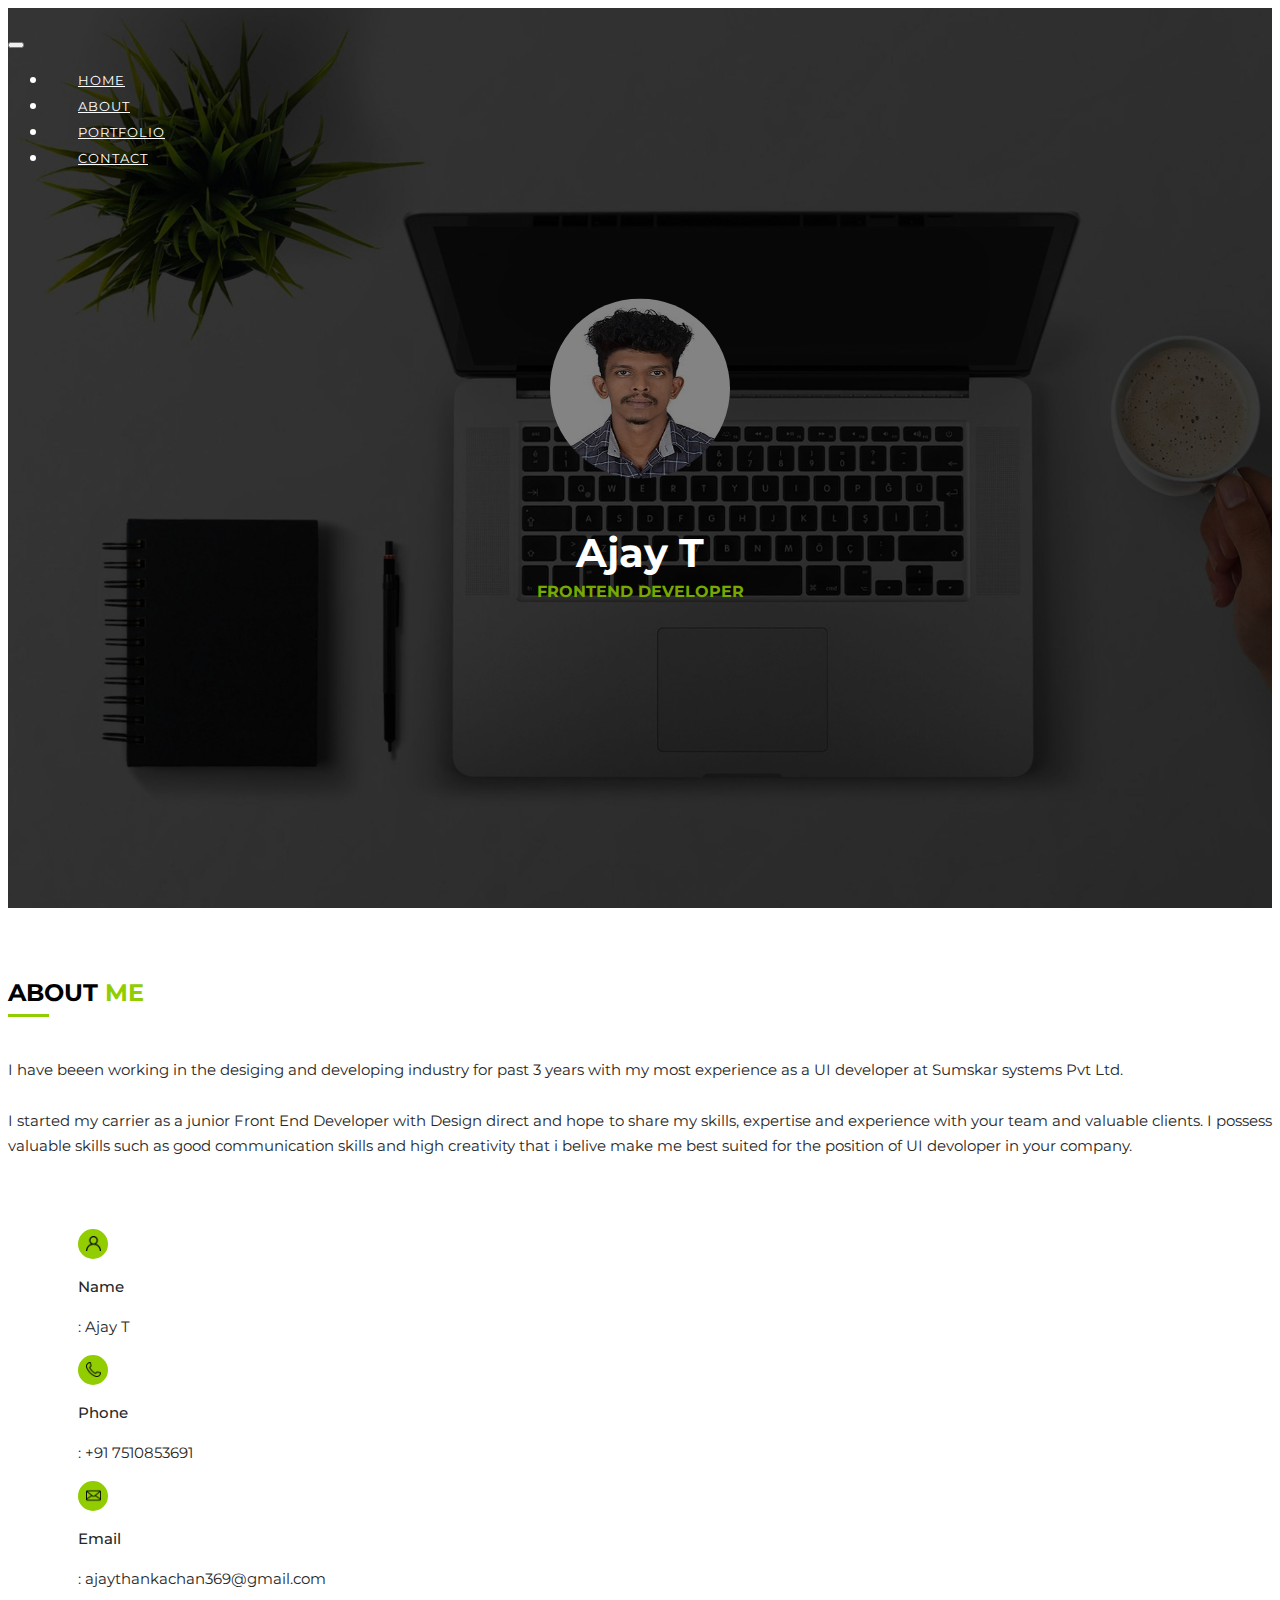
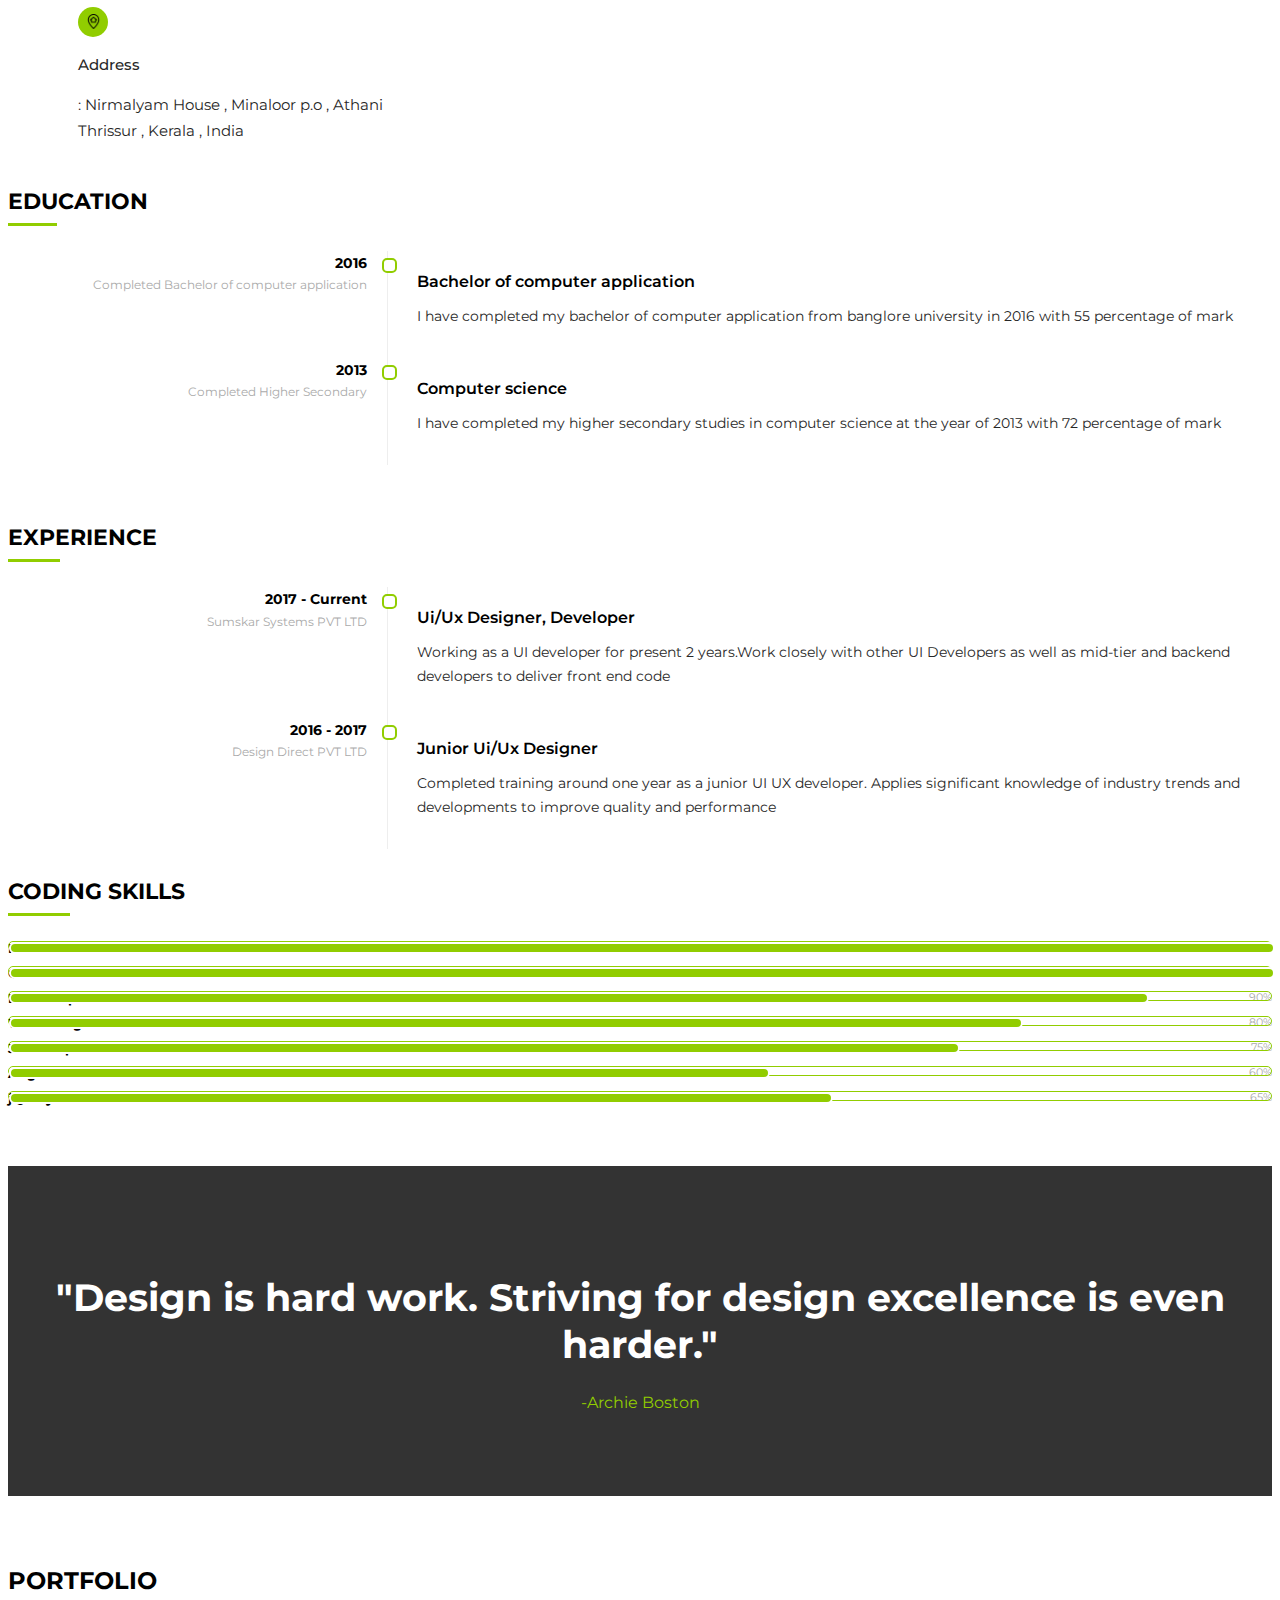
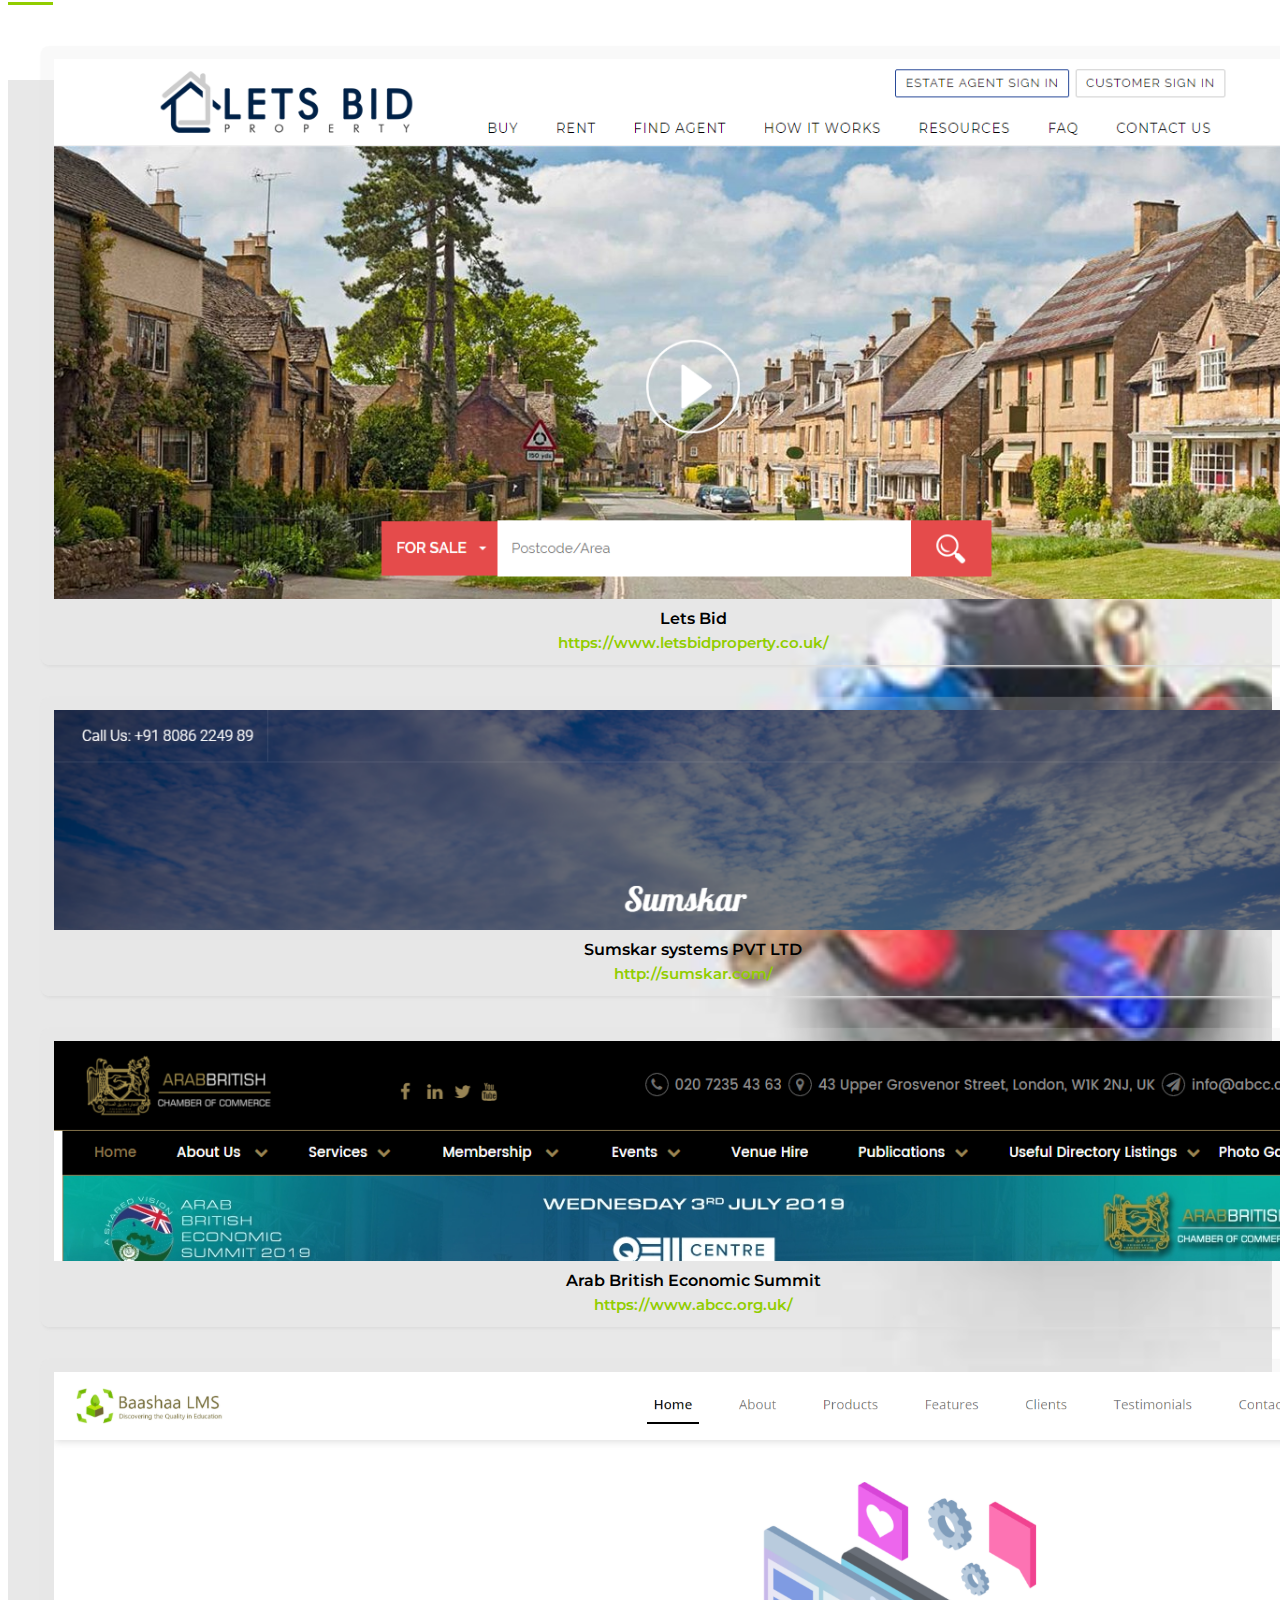
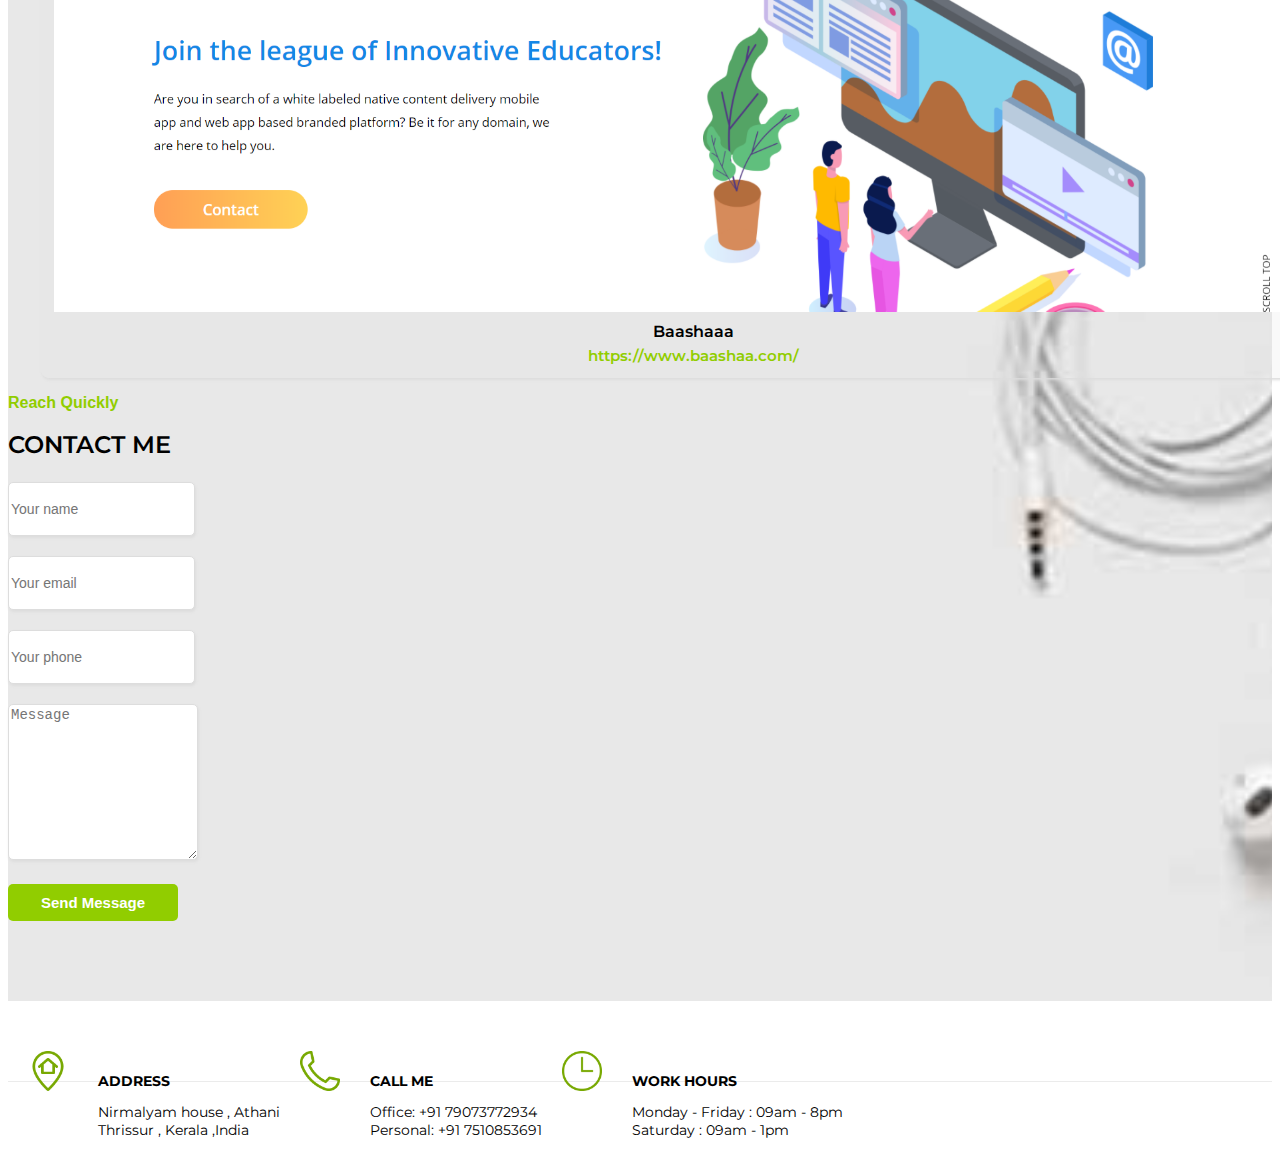
<file: index.html>
<!doctype html>
<html lang="en">

<head>
    <!-- Required meta tags -->
    <meta charset="utf-8">
    <meta name="viewport" content="width=device-width, initial-scale=1">

    <!-- Bootstrap CSS -->
    <link rel="preconnect" href="https://fonts.gstatic.com">
    <link rel="stylesheet" href="css/font-awesome.css" />
    <link rel="stylesheet" href="css/fontello.css" />
    <link
        href="https://fonts.googleapis.com/css2?family=Montserrat:ital,wght@0,100;0,200;0,300;0,400;0,500;0,600;0,700;1,800&display=swap"
        rel="stylesheet">
    <link href="https://cdn.jsdelivr.net/npm/bootstrap@5.0.0-beta3/dist/css/bootstrap.min.css" rel="stylesheet"
        integrity="sha384-eOJMYsd53ii+scO/bJGFsiCZc+5NDVN2yr8+0RDqr0Ql0h+rP48ckxlpbzKgwra6" crossorigin="anonymous">
    <link href="css/style.css" rel="stylesheet">

    <title>Resume</title>
</head>

<body>

    <div class="banner">
        <nav class="navbar navbar-expand-lg custom-nav">
            <div class="container-fluid">
                <!-- <a class="navbar-brand  " href="#">Navbar</a> -->
                <button class="navbar-toggler" type="button" data-bs-toggle="collapse"
                    data-bs-target="#navbarSupportedContent" aria-controls="navbarSupportedContent"
                    aria-expanded="false" aria-label="Toggle navigation">
                    <span class="navbar-toggler-icon"></span>
                </button>
                <div class="collapse navbar-collapse" id="navbarSupportedContent">
                    <ul class="navbar-nav ml-auto mb-2 mb-lg-0">
                        <li class="nav-item">
                            <a class="nav-link active" aria-current="page" href="#">Home</a>
                        </li>
                        <li class="nav-item">
                            <a class="nav-link" href="#about">About</a>
                        </li>
                        <li class="nav-item">
                            <a class="nav-link" href="#portfolio">Portfolio</a>
                        </li>
                        <li class="nav-item">
                            <a class="nav-link" href="#contact">Contact</a>
                        </li>
                    </ul>

                </div>
            </div>
        </nav>
        <div class="container">
            <div class="content-center">
                <div class="profile-image"><a href="#"><img src="img/my-img.jpg" alt="Image"></a></div>
                <div class="h2 title">Ajay T</div>
                <p class="category ">FRONTEND Developer</p>
            </div>
        </div>
    </div>
    <div class="about-sec" id="about">
        <div class="container">
            <div class="row">
                <div class="col-md-6 mb-4">
                    <h2>About <span> me</span> </h2>
                    <p class="text-justify">I have beeen working in the desiging and developing industry for past 3 years with my most
                        experience as a UI
                        developer
                        at Sumskar systems Pvt Ltd.
                        <br>
                        <br>
                        I started my carrier as a junior Front End Developer with Design direct and hope to share my
                        skills, expertise
                        and experience with your team and valuable clients. I possess valuable skills such as good
                        communication skills
                        and high
                        creativity that i belive make me best suited for the position of UI devoloper in your company.
                    </p>
                </div>
                <div class="col-md-6 mb-4">
                    <div class="about-right">
                        <div class="row">
                            <div class="col-md-1 col-1">
                                <div class="img-wrp">
                                    <img src="img/user.png" alt="">

                                </div>
                            </div>
                            <div class="col-md-2 col-2">

                                <p class="bld">Name</p>
                            </div>
                            <div class="col-md-9 col-8">
                                <p> : Ajay T</p>
                            </div>
                        </div>

                        <div class="row">
                            <div class="col-md-1 col-1">
                                <div class="img-wrp">
                                    <img src="img/phone.png" alt="">

                                </div>
                            </div>
                            <div class="col-md-2 col-2">
                                <p class="bld">Phone</p>
                            </div>
                            <div class="col-md-9 col-8">
                                <p>: +91 7510853691</p>
                            </div>
                        </div>
                        <div class="row">
                            <div class="col-md-1 col-1">
                                <div class="img-wrp">
                                    <img src="img/message.png" alt="">
                                </div>
                            </div>
                            <div class="col-md-2 col-2">
                                <p class="bld">Email</p>
                            </div>
                            <div class="col-md-9 col-8">
                                <p>: ajaythankachan369@gmail.com </p>
                            </div>
                        </div>
                        <div class="row">
                            <div class="col-md-1 col-1">
                                <div class="img-wrp">
                                    <img src="img/home.png" alt="">

                                </div>
                            </div>
                            <div class="col-md-2 col-2">
                                <p class="bld">Address</p>
                            </div>
                            <div class="col-md-9 col-8">
                                <p>: Nirmalyam House , Minaloor p.o , Athani <br> Thrissur , Kerala , India</p>
                            </div>
                        </div>
                    </div>
                </div>
                    <div class="col-md-9">
                        <h4 class="sub-hd">Education</h4>
                        <div class="timeline timeline-second-style bs-30 clearfix">
                            <div class="timeline-item clearfix">
                                <div class="left-part">
                                    <h5 class="item-period">2016</h5> <span class="item-company">Completed Bachelor of computer
                                        application</span>
                                </div>
                                <div class="divider"></div>
                                <div class="right-part">
                                    <h4 class="item-title">Bachelor of computer application</h4>
                                    <p>I have completed my bachelor of computer application from banglore university in 2016 with 55
                                        percentage
                                        of mark</p>
                                </div>
                            </div>
                            <div class="timeline-item clearfix">
                                <div class="left-part">
                                    <h5 class="item-period">2013</h5> <span class="item-company">Completed Higher Secondary</span>
                                </div>
                                <div class="divider"></div>
                                <div class="right-part">
                                    <h4 class="item-title">Computer science</h4>
                                    <p>I have completed my higher secondary studies in computer science at the year of 2013 with 72
                                        percentage
                                        of mark</p>
                                </div>
                            </div>
                        </div>
                        <h4 class="sub-hd">Experience</h4>
                        <div class="timeline timeline-second-style clearfix">
                            <div class="timeline-item clearfix">
                                <div class="left-part">
                                    <h5 class="item-period">2017 - Current</h5> <span class="item-company">Sumskar Systems PVT LTD</span>
                                </div>
                                <div class="divider"></div>
                                <div class="right-part">
                                    <h4 class="item-title"> Ui/Ux Designer, Developer</h4>
                                    <p>Working as a UI developer for present 2 years.Work closely with other UI Developers as well as mid-tier
                                        and backend developers to deliver front end code </p>
                                </div>
                            </div>
                            <div class="timeline-item clearfix">
                                <div class="left-part">
                                    <h5 class="item-period">2016 - 2017</h5> <span class="item-company">Design Direct PVT LTD</span>
                                </div>
                                <div class="divider"></div>
                                <div class="right-part">
                                    <h4 class="item-title">Junior Ui/Ux Designer</h4>
                                    <p>Completed training around one year as a junior UI UX developer. Applies significant knowledge of industry
                                        trends and developments to improve quality and performance</p>
                                </div>
                            </div>
                        </div>
                    </div>
                    <div class="col-md-3">
                        <h4 class="sub-hd">Coding Skills</h4>
                        <div class="col-inner">
                            <div class="skills-info skills-second-style">
                                <div class="clearfix">
                                    <h4>HTML</h4>
                                    <div class="skill-value">100%</div>
                                </div>
                                <div class="skill-container">
                                    <div class="skill-percentage skill-9"></div>
                                </div>
                                <div class="clearfix">
                                    <h4>CSS</h4>
                                    <div class="skill-value">100%</div>
                                </div>
                                <div class="skill-container">
                                    <div class="skill-percentage skill-9"></div>
                                </div>
                                <div class="clearfix">
                                    <h4>Bootstrap</h4>
                                    <div class="skill-value">90%</div>
                                </div>
                                <div class="skill-container">
                                    <div class="skill-percentage skill-6"></div>
                                </div>
                                <div class="clearfix">
                                    <h4>Web Design</h4>
                                    <div class="skill-value">80%</div>
                                </div>
                                <div class="skill-container">
                                    <div class="skill-percentage skill-1"></div>
                                </div>
                            </div>
                            <div class="skills-info skills-second-style">
                                <div class="clearfix">
                                    <h4>JavaScript</h4>
                                    <div class="skill-value">75%</div>
                                </div>
                                <div class="skill-container">
                                    <div class="skill-percentage skill-5"></div>
                                </div>
                                
                                <div class="clearfix">
                                    <h4>Angular</h4>
                                    <div class="skill-value">60%</div>
                                </div>
                                <div class="skill-container">
                                    <div class="skill-percentage skill-7"></div>
                                </div>
                                <div class="clearfix">
                                    <h4>jQuery</h4>
                                    <div class="skill-value">65%</div>
                                </div>
                                <div class="skill-container">
                                    <div class="skill-percentage skill-8"></div>
                                </div>
                                
                            </div>
                        </div>
                    </div>
            </div>
        </div>
    </div>
    <div id="wprocess" class="parallax"
        style="background-image: url(&quot;img/2.jpg&quot;); background-position: 50% 26px;"
        data-stellar-background-ratio="0.6" data-stellar-vertical-offset="20">
        <div class="parallax-overlay-2">
          <div class="container">
                <div class="row">
                    <div class="col-md-12">
                        <h1>"Design is hard work. Striving for design excellence is even harder."</h1>
                
                        <p>-Archie Boston</p>
                    </div>
                </div>
          </div>
        </div>
    </div>
<div class="about-sec" id="portfolio">
    <div class="container"> 
        <h2>Portfolio </h2>
        <div class="row">
            <div class="col-md-4">
                <div class="portfolio-grid three-columns">
            <figure class="item lbvideo" data-groups='["category_all", "category_vimeo-videos"]'>
                <div class="portfolio-item-img-lg"><img src="img/screencapture-letsbidproperty-co-uk-2019-06-20-16_52_30.png"
                        alt="SoundCloud Audio" title="" />
                </div>
                <h4 class="project-name">Lets Bid</h4>
                <a class="project-link" href="https://www.letsbidproperty.co.uk/">https://www.letsbidproperty.co.uk/</a>
            </figure>
   
            </div>


                </div>
                <div class="col-md-4">
                    <div class="portfolio-grid three-columns">
                        <figure class="item standard" data-groups='["category_media", "category_media"]'>
                            <div class="portfolio-item-img"><img src="img/screencapture-sumskar-2019-06-20-16_55_57.png" alt="SoundCloud Audio"
                                    title="" />
                            </div>
                            <h4 class="project-name">Sumskar systems PVT LTD</h4>
                            <a class="project-link" href="http://sumskar.com/">http://sumskar.com/</a>
                        </figure>
                  
                    <figure class="item lbaudio" data-groups='["category_media", "category_soundcloud"]'>
                        <div class="portfolio-item-img"> <img src="img/screencapture-abcc-org-uk-2019-06-20-16_53_21.png"
                                alt="SoundCloud Audio" title="" />
                        </div>
                        <h4 class="project-name">Arab British Economic Summit</h4>
                        <a class="project-link" href="https://www.abcc.org.uk/">https://www.abcc.org.uk/</a>
                    </figure>
                    </div>
                </div>
                <div class="col-md-4">
                    <div class="portfolio-grid three-columns">
                      
                        <figure class="item lbimage" data-groups='["category_all", "category_mockups"]'>
                            <div class="portfolio-item-img-lg"> <img src="img/screenshot-baashaa.com-2021.04.24-22_00_32.png"
                                    alt="Mockup Design 1" title="" /></div>
                            <h4 class="project-name">Baashaaa</h4>
                            <a class="project-link" href="https://www.baashaa.com/">https://www.baashaa.com/</a>
                        </figure>
                    </div>
                </div>
                </div>
                </div>
                </div>
                <section id="contact" class="contact-me-section ptb-80"
                    style="background: url('img/footer-bg-3.jpg')no-repeat center center / cover;">
                    <div class="contact-me-wrap">
                        <div class="container">
                            <div class="row">
                                <div class="col-md-6 col-sm-6">
                                    <div class="headingOne">
                                        <h6 class="sub">Reach  Quickly</h6>
                                        <h2>Contact Me</h2>
                                    </div>
                                    <div class="contact-form-area">
                                        <form id="contactForm1" action="#" method="POST">
                                            <div class="row">
                                                <div class="col-sm-12 col-xs-12">
                                                    <div class="form-group">
                                                        <input id="name1" name="name" type="text" class="form-control" required=""
                                                            placeholder="Your name">
                                                    </div>
                                                </div>
                                            </div>
                                            <div class="row">
                                                <div class="col-sm-6 col-xs-12">
                                                    <div class="form-group">
                                                        <input id="email1" name="email" type="email" class="form-control" required=""
                                                            placeholder="Your email">
                                                    </div>
                                                </div>
                                                <div class="col-sm-6 col-xs-12">
                                                    <div class="form-group">
                                                        <input id="phone" name="phone" type="text" class="form-control" required=""
                                                            placeholder="Your phone">
                                                    </div>
                                                </div>
                                            </div>
                                            <div class="row">
                                                <div class="col-xs-12">
                                                    <div class="form-group">
                                                        <textarea id="message1" name="message" class="form-control" rows="4" required=""
                                                            placeholder="Message"></textarea>
                                                    </div>
                                                </div>
                                            </div>
                                            <div class="form-group">
                                                <button type="submit" class="biz-btn-solid">Send Message
                                                </button>
                                            </div>
                                        </form>
                                    </div>
                                </div>
                                <div class="col-md-6 col-sm-6"></div>
                            </div>
                        </div>
                    </div>
                </section>
                <section class="footer-top-section pt-50 pb-30">
                    <div class="footer-top-wrap">
                        <div class="container">
                            <div class="row">
                                <div class="col-md-4 col-sm-4">
                                    <div class="single-footer-top">
                                        <div class="footer-top-icon">
                                        <img src="img/1/home.png" alt="">
                                        </div>
                                        <div class="footer-top-text">
                                            <h5>Address</h5>
                                            <p>Nirmalyam house , Athani <br> Thrissur , Kerala ,India</p>
                                        </div>
                                    </div>
                                </div>
                
                                <div class="col-md-4 col-sm-4">
                                    <div class="single-footer-top">
                                        <div class="footer-top-icon">
                                        <img src="img/1/phone.png" alt="">
                                        </div>
                                        <div class="footer-top-text">
                                            <h5>Call Me</h5>
                                            <p>Office: +91 79073772934 <br> Personal: +91 7510853691</p>
                                        </div>
                                    </div>
                                </div>
                
                                <div class="col-md-4 col-sm-4">
                                    <div class="single-footer-top">
                                        <div class="footer-top-icon">
                                        <img src="img/1/clock.png" alt="">
                                        </div>
                                        <div class="footer-top-text">
                                            <h5>Work Hours</h5>
                                            <p>Monday - Friday : 09am - 8pm <br> Saturday : 09am - 1pm</p>
                                        </div>
                                    </div>
                                </div>
                            </div>
                        </div>
                    </div>
                </section>

    <script src="https://cdn.jsdelivr.net/npm/bootstrap@5.0.0-beta3/dist/js/bootstrap.bundle.min.js"
        integrity="sha384-JEW9xMcG8R+pH31jmWH6WWP0WintQrMb4s7ZOdauHnUtxwoG2vI5DkLtS3qm9Ekf"
        crossorigin="anonymous"></script>

    <!-- Option 2: Separate Popper and Bootstrap JS -->
    <!--
    <script src="https://cdn.jsdelivr.net/npm/@popperjs/core@2.9.1/dist/umd/popper.min.js" integrity="sha384-SR1sx49pcuLnqZUnnPwx6FCym0wLsk5JZuNx2bPPENzswTNFaQU1RDvt3wT4gWFG" crossorigin="anonymous"></script>
    <script src="https://cdn.jsdelivr.net/npm/bootstrap@5.0.0-beta3/dist/js/bootstrap.min.js" integrity="sha384-j0CNLUeiqtyaRmlzUHCPZ+Gy5fQu0dQ6eZ/xAww941Ai1SxSY+0EQqNXNE6DZiVc" crossorigin="anonymous"></script>
    -->
</body>

</html>
</file>
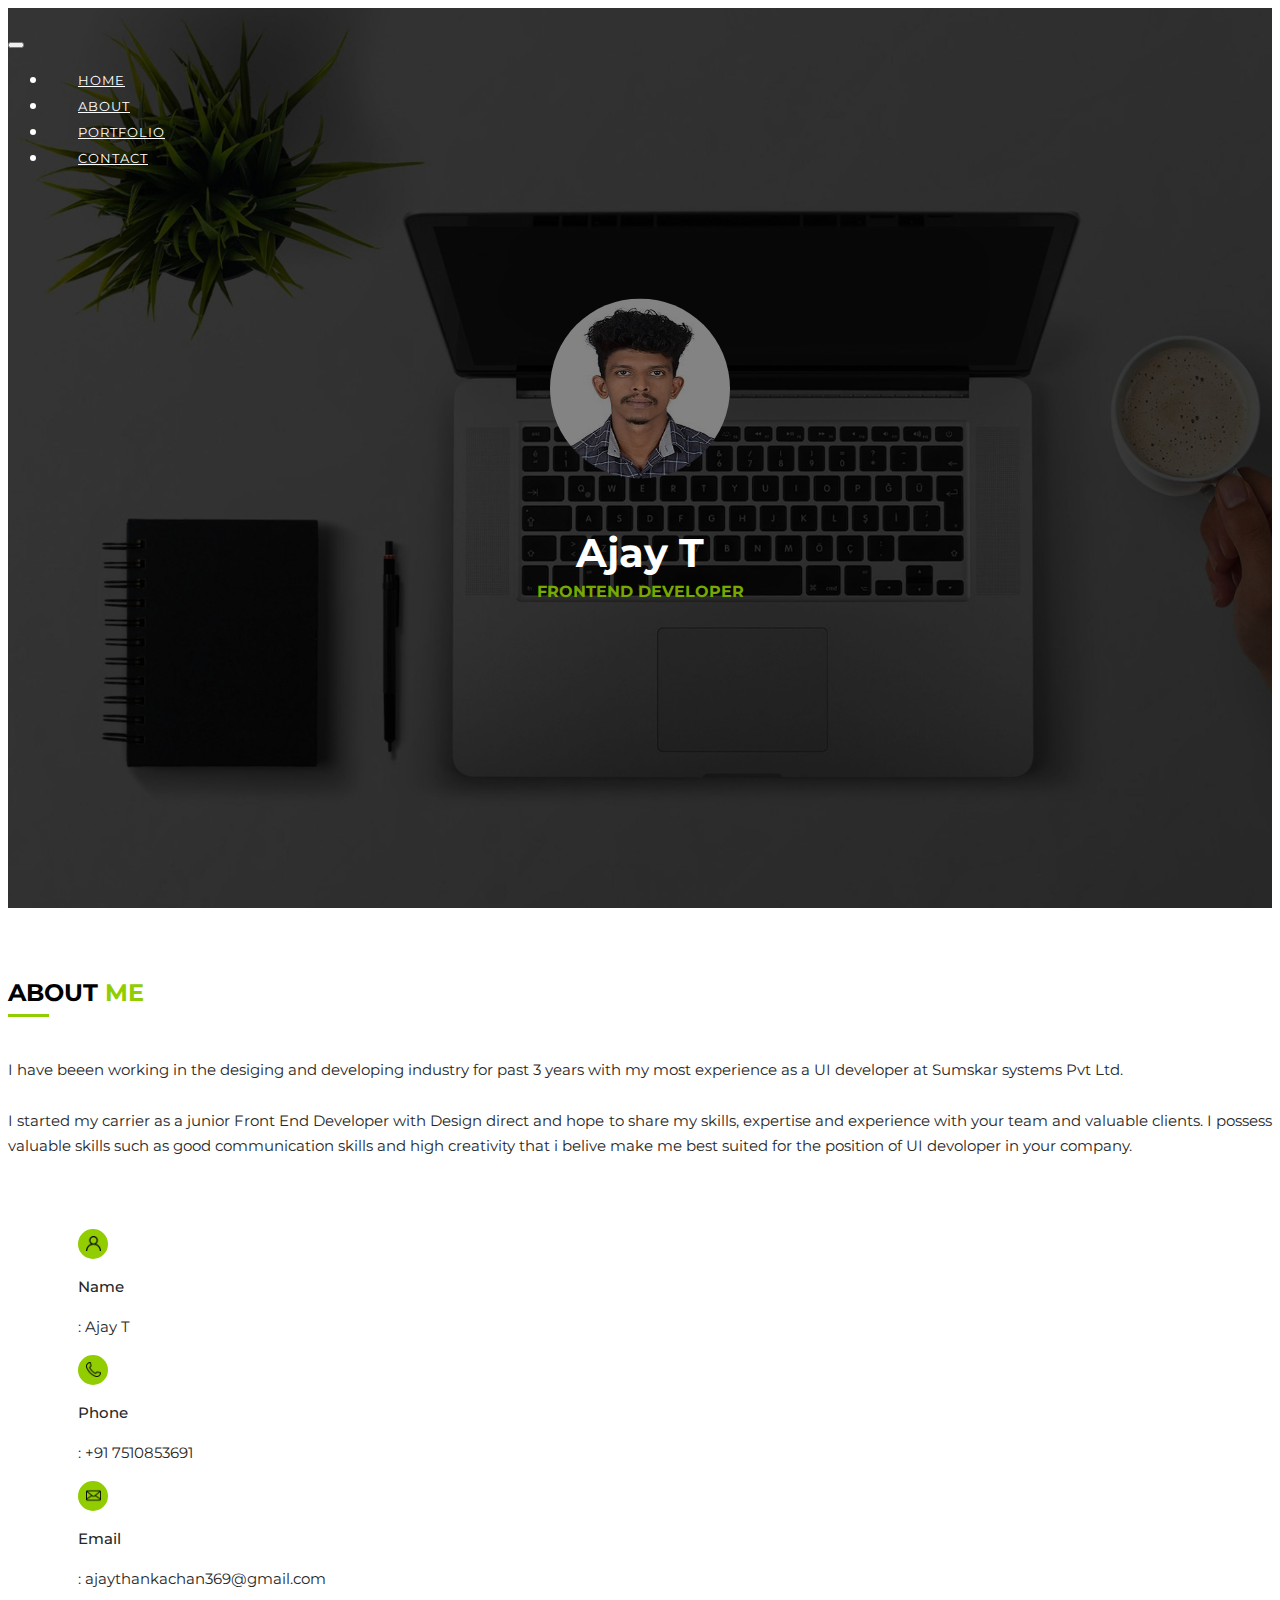
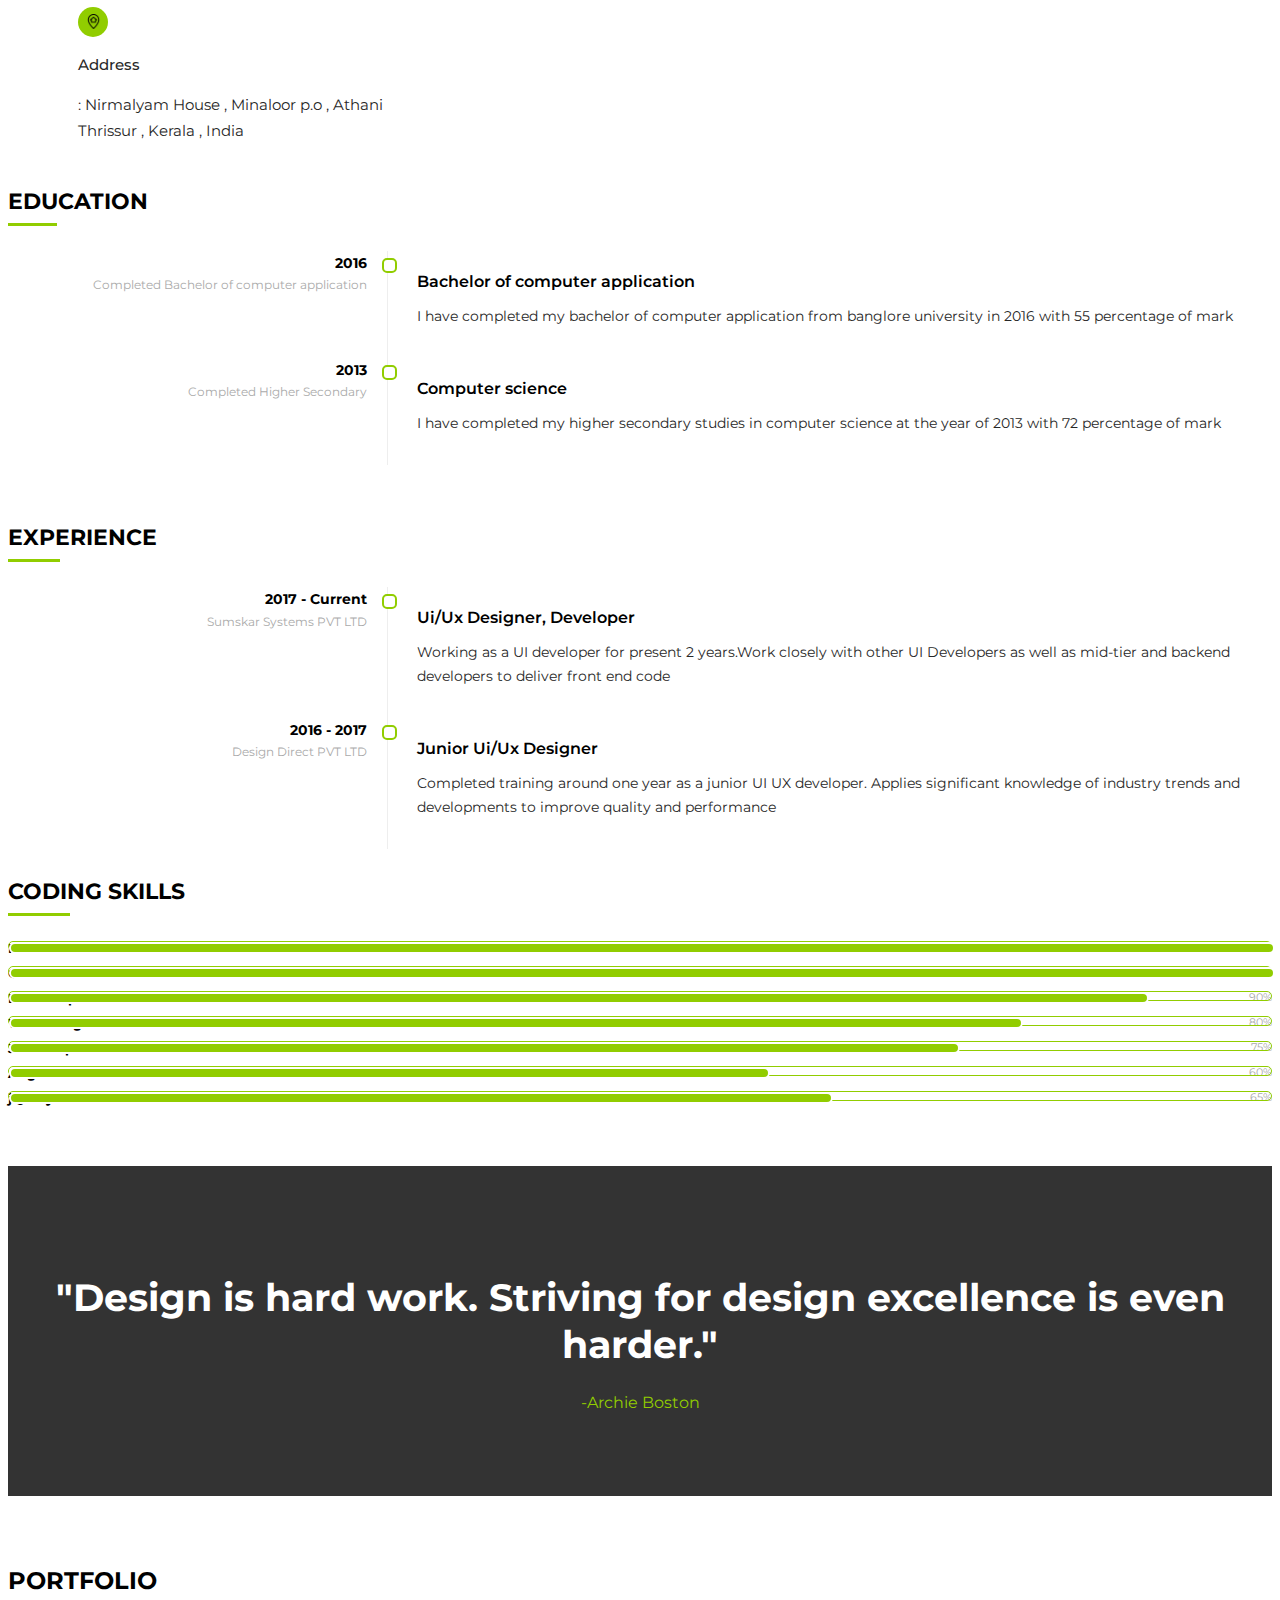
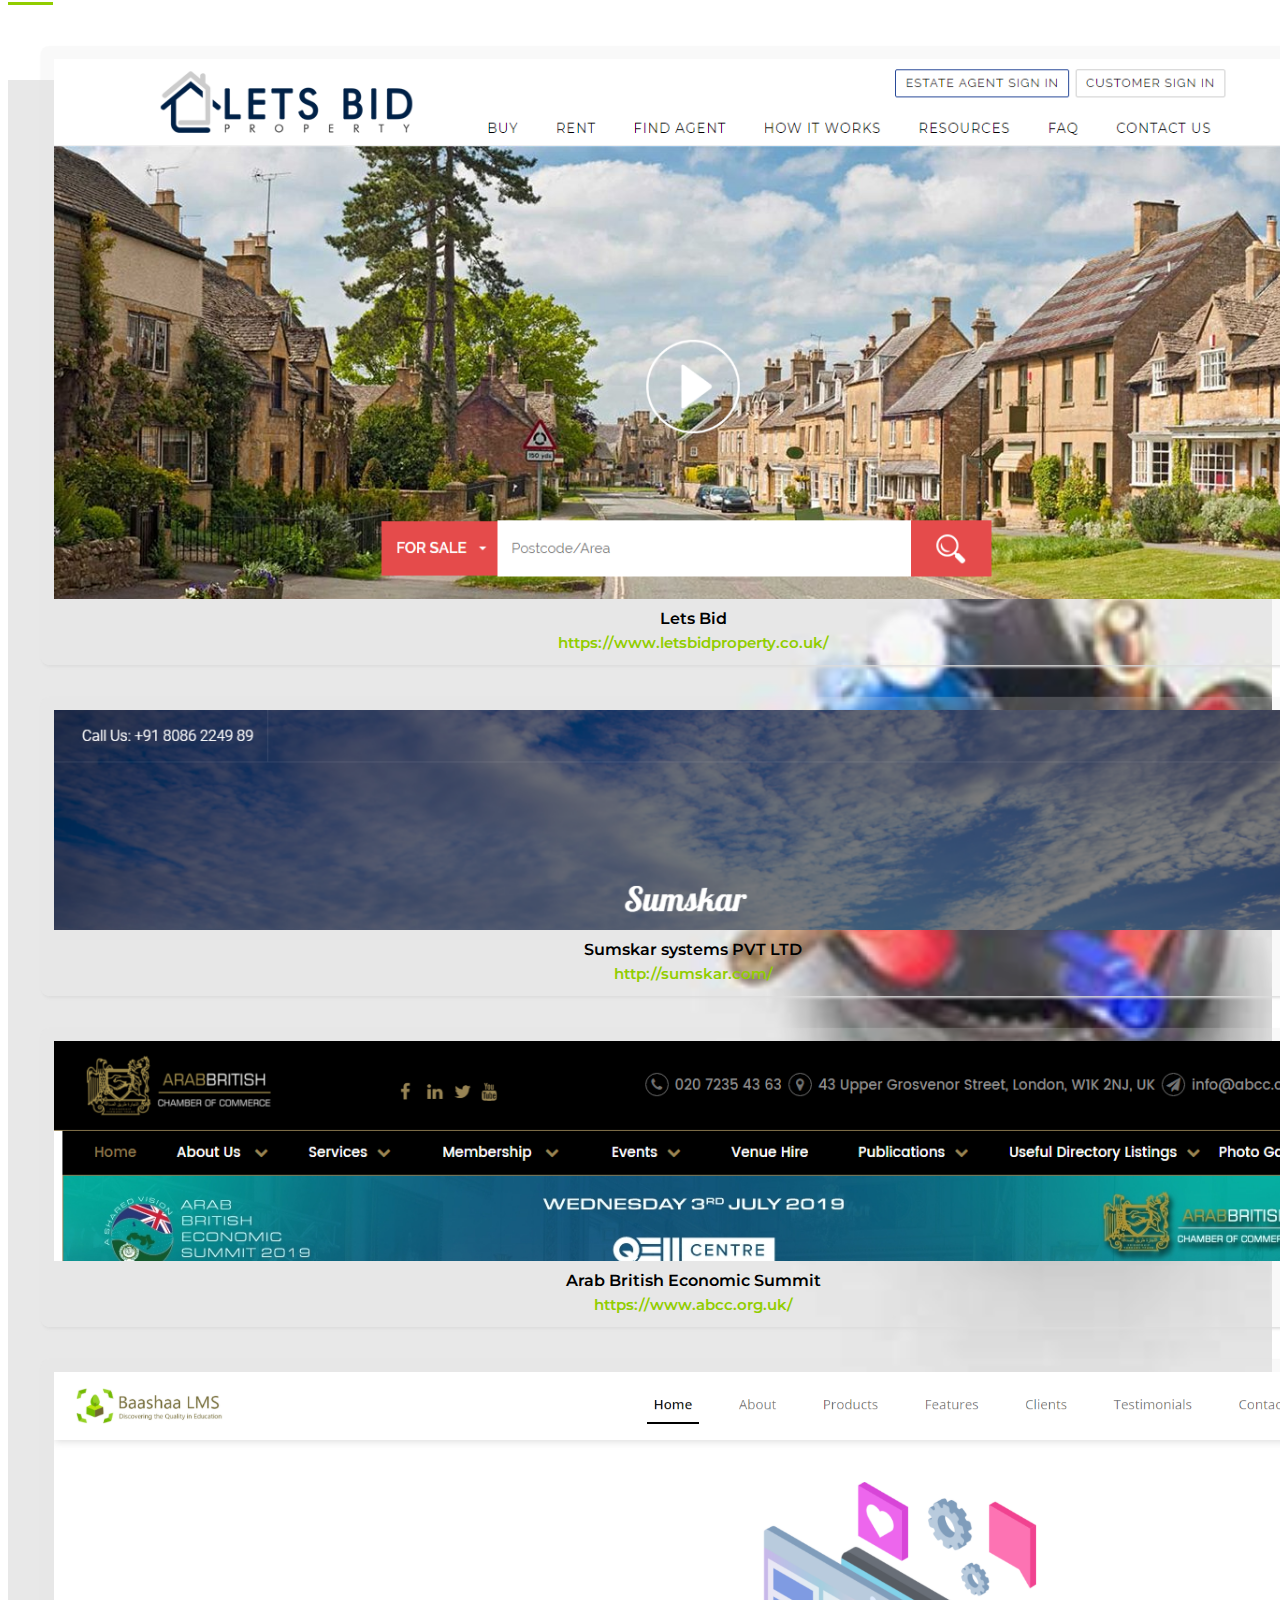
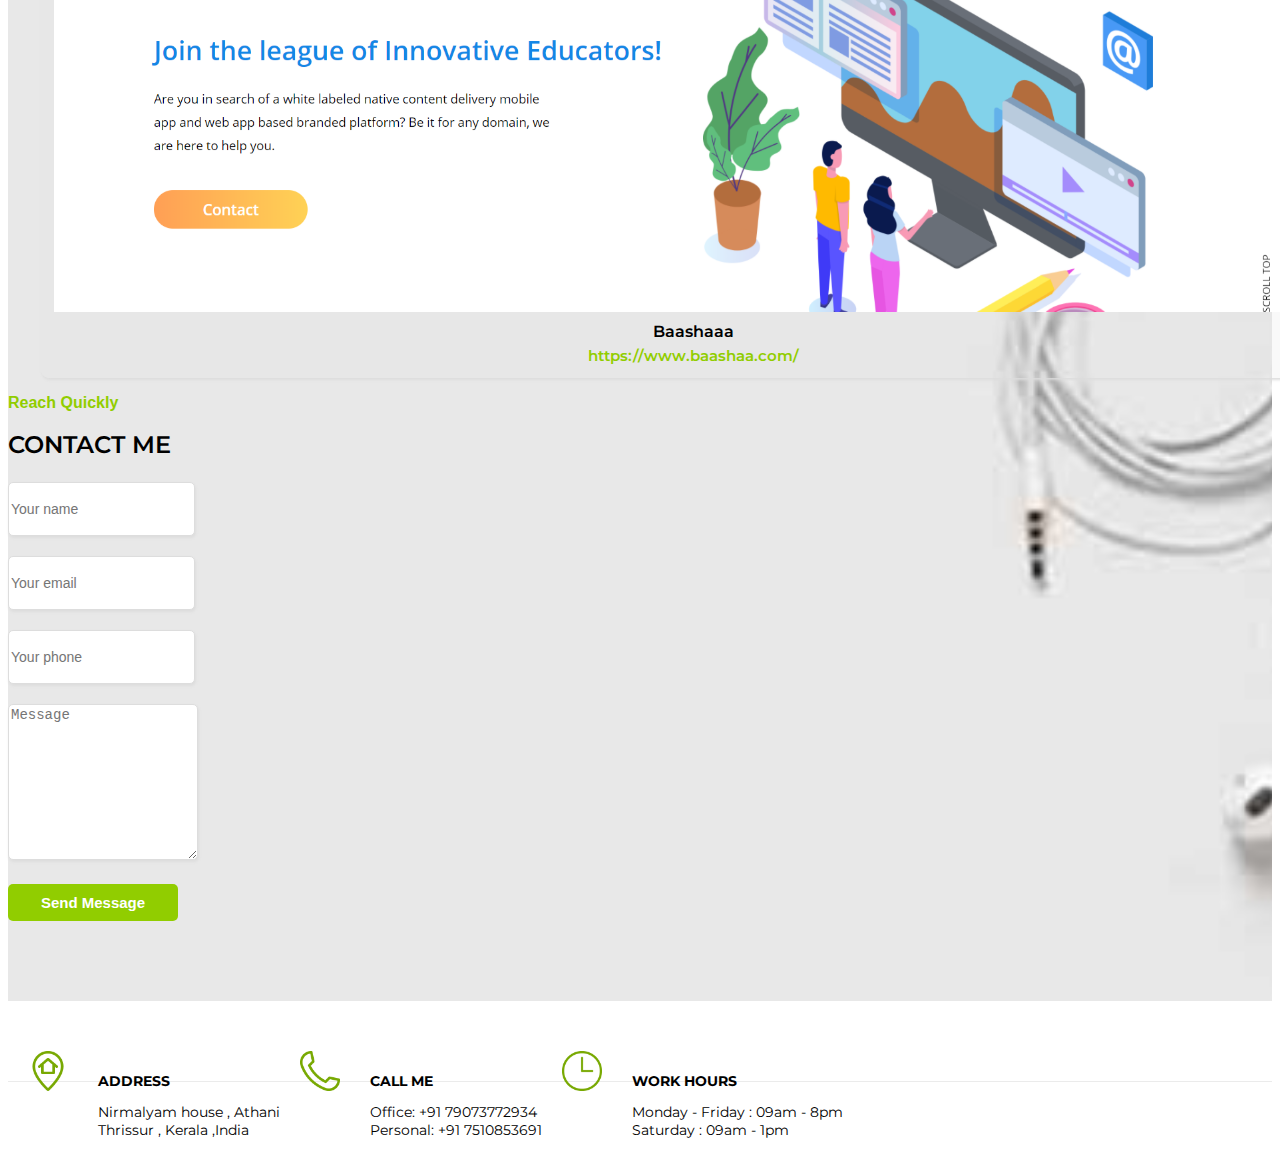
<file: NEW-RESUME.html>
<!doctype html>
<html lang="en">

<head>
    <!-- Required meta tags -->
    <meta charset="utf-8">
    <meta name="viewport" content="width=device-width, initial-scale=1">

    <!-- Bootstrap CSS -->
    <link rel="preconnect" href="https://fonts.gstatic.com">
    <link rel="stylesheet" href="css/font-awesome.css" />
    <link rel="stylesheet" href="css/fontello.css" />
    <link
        href="https://fonts.googleapis.com/css2?family=Montserrat:ital,wght@0,100;0,200;0,300;0,400;0,500;0,600;0,700;1,800&display=swap"
        rel="stylesheet">
    <link href="https://cdn.jsdelivr.net/npm/bootstrap@5.0.0-beta3/dist/css/bootstrap.min.css" rel="stylesheet"
        integrity="sha384-eOJMYsd53ii+scO/bJGFsiCZc+5NDVN2yr8+0RDqr0Ql0h+rP48ckxlpbzKgwra6" crossorigin="anonymous">
    <link href="css/style.css" rel="stylesheet">

    <title>Resume</title>
</head>

<body>

    <div class="banner">
        <nav class="navbar navbar-expand-lg custom-nav">
            <div class="container-fluid">
                <!-- <a class="navbar-brand  " href="#">Navbar</a> -->
                <button class="navbar-toggler" type="button" data-bs-toggle="collapse"
                    data-bs-target="#navbarSupportedContent" aria-controls="navbarSupportedContent"
                    aria-expanded="false" aria-label="Toggle navigation">
                    <span class="navbar-toggler-icon"></span>
                </button>
                <div class="collapse navbar-collapse" id="navbarSupportedContent">
                    <ul class="navbar-nav ml-auto mb-2 mb-lg-0">
                        <li class="nav-item">
                            <a class="nav-link active" aria-current="page" href="#">Home</a>
                        </li>
                        <li class="nav-item">
                            <a class="nav-link" href="#about">About</a>
                        </li>
                        <li class="nav-item">
                            <a class="nav-link" href="#portfolio">Portfolio</a>
                        </li>
                        <li class="nav-item">
                            <a class="nav-link" href="#contact">Contact</a>
                        </li>
                    </ul>

                </div>
            </div>
        </nav>
        <div class="container">
            <div class="content-center">
                <div class="profile-image"><a href="#"><img src="img/my-img.jpg" alt="Image"></a></div>
                <div class="h2 title">Ajay T</div>
                <p class="category ">FRONTEND Developer</p>
            </div>
        </div>
    </div>
    <div class="about-sec" id="about">
        <div class="container">
            <div class="row">
                <div class="col-md-6 mb-4">
                    <h2>About <span> me</span> </h2>
                    <p class="text-justify">I have beeen working in the desiging and developing industry for past 3 years with my most
                        experience as a UI
                        developer
                        at Sumskar systems Pvt Ltd.
                        <br>
                        <br>
                        I started my carrier as a junior Front End Developer with Design direct and hope to share my
                        skills, expertise
                        and experience with your team and valuable clients. I possess valuable skills such as good
                        communication skills
                        and high
                        creativity that i belive make me best suited for the position of UI devoloper in your company.
                    </p>
                </div>
                <div class="col-md-6 mb-4">
                    <div class="about-right">
                        <div class="row">
                            <div class="col-md-1 col-1">
                                <div class="img-wrp">
                                    <img src="img/user.png" alt="">

                                </div>
                            </div>
                            <div class="col-md-2 col-2">

                                <p class="bld">Name</p>
                            </div>
                            <div class="col-md-9 col-8">
                                <p> : Ajay T</p>
                            </div>
                        </div>

                        <div class="row">
                            <div class="col-md-1 col-1">
                                <div class="img-wrp">
                                    <img src="img/phone.png" alt="">

                                </div>
                            </div>
                            <div class="col-md-2 col-2">
                                <p class="bld">Phone</p>
                            </div>
                            <div class="col-md-9 col-8">
                                <p>: +91 7510853691</p>
                            </div>
                        </div>
                        <div class="row">
                            <div class="col-md-1 col-1">
                                <div class="img-wrp">
                                    <img src="img/message.png" alt="">
                                </div>
                            </div>
                            <div class="col-md-2 col-2">
                                <p class="bld">Email</p>
                            </div>
                            <div class="col-md-9 col-8">
                                <p>: ajaythankachan369@gmail.com </p>
                            </div>
                        </div>
                        <div class="row">
                            <div class="col-md-1 col-1">
                                <div class="img-wrp">
                                    <img src="img/home.png" alt="">

                                </div>
                            </div>
                            <div class="col-md-2 col-2">
                                <p class="bld">Address</p>
                            </div>
                            <div class="col-md-9 col-8">
                                <p>: Nirmalyam House , Minaloor p.o , Athani <br> Thrissur , Kerala , India</p>
                            </div>
                        </div>
                    </div>
                </div>
                    <div class="col-md-9">
                        <h4 class="sub-hd">Education</h4>
                        <div class="timeline timeline-second-style bs-30 clearfix">
                            <div class="timeline-item clearfix">
                                <div class="left-part">
                                    <h5 class="item-period">2016</h5> <span class="item-company">Completed Bachelor of computer
                                        application</span>
                                </div>
                                <div class="divider"></div>
                                <div class="right-part">
                                    <h4 class="item-title">Bachelor of computer application</h4>
                                    <p>I have completed my bachelor of computer application from banglore university in 2016 with 55
                                        percentage
                                        of mark</p>
                                </div>
                            </div>
                            <div class="timeline-item clearfix">
                                <div class="left-part">
                                    <h5 class="item-period">2013</h5> <span class="item-company">Completed Higher Secondary</span>
                                </div>
                                <div class="divider"></div>
                                <div class="right-part">
                                    <h4 class="item-title">Computer science</h4>
                                    <p>I have completed my higher secondary studies in computer science at the year of 2013 with 72
                                        percentage
                                        of mark</p>
                                </div>
                            </div>
                        </div>
                        <h4 class="sub-hd">Experience</h4>
                        <div class="timeline timeline-second-style clearfix">
                            <div class="timeline-item clearfix">
                                <div class="left-part">
                                    <h5 class="item-period">2017 - Current</h5> <span class="item-company">Sumskar Systems PVT LTD</span>
                                </div>
                                <div class="divider"></div>
                                <div class="right-part">
                                    <h4 class="item-title"> Ui/Ux Designer, Developer</h4>
                                    <p>Working as a UI developer for present 2 years.Work closely with other UI Developers as well as mid-tier
                                        and backend developers to deliver front end code </p>
                                </div>
                            </div>
                            <div class="timeline-item clearfix">
                                <div class="left-part">
                                    <h5 class="item-period">2016 - 2017</h5> <span class="item-company">Design Direct PVT LTD</span>
                                </div>
                                <div class="divider"></div>
                                <div class="right-part">
                                    <h4 class="item-title">Junior Ui/Ux Designer</h4>
                                    <p>Completed training around one year as a junior UI UX developer. Applies significant knowledge of industry
                                        trends and developments to improve quality and performance</p>
                                </div>
                            </div>
                        </div>
                    </div>
                    <div class="col-md-3">
                        <h4 class="sub-hd">Coding Skills</h4>
                        <div class="col-inner">
                            <div class="skills-info skills-second-style">
                                <div class="clearfix">
                                    <h4>HTML</h4>
                                    <div class="skill-value">100%</div>
                                </div>
                                <div class="skill-container">
                                    <div class="skill-percentage skill-9"></div>
                                </div>
                                <div class="clearfix">
                                    <h4>CSS</h4>
                                    <div class="skill-value">100%</div>
                                </div>
                                <div class="skill-container">
                                    <div class="skill-percentage skill-9"></div>
                                </div>
                                <div class="clearfix">
                                    <h4>Bootstrap</h4>
                                    <div class="skill-value">90%</div>
                                </div>
                                <div class="skill-container">
                                    <div class="skill-percentage skill-6"></div>
                                </div>
                                <div class="clearfix">
                                    <h4>Web Design</h4>
                                    <div class="skill-value">80%</div>
                                </div>
                                <div class="skill-container">
                                    <div class="skill-percentage skill-1"></div>
                                </div>
                            </div>
                            <div class="skills-info skills-second-style">
                                <div class="clearfix">
                                    <h4>JavaScript</h4>
                                    <div class="skill-value">75%</div>
                                </div>
                                <div class="skill-container">
                                    <div class="skill-percentage skill-5"></div>
                                </div>
                                
                                <div class="clearfix">
                                    <h4>Angular</h4>
                                    <div class="skill-value">60%</div>
                                </div>
                                <div class="skill-container">
                                    <div class="skill-percentage skill-7"></div>
                                </div>
                                <div class="clearfix">
                                    <h4>jQuery</h4>
                                    <div class="skill-value">65%</div>
                                </div>
                                <div class="skill-container">
                                    <div class="skill-percentage skill-8"></div>
                                </div>
                                
                            </div>
                        </div>
                    </div>
            </div>
        </div>
    </div>
    <div id="wprocess" class="parallax"
        style="background-image: url(&quot;img/2.jpg&quot;); background-position: 50% 26px;"
        data-stellar-background-ratio="0.6" data-stellar-vertical-offset="20">
        <div class="parallax-overlay-2">
          <div class="container">
                <div class="row">
                    <div class="col-md-12">
                        <h1>"Design is hard work. Striving for design excellence is even harder."</h1>
                
                        <p>-Archie Boston</p>
                    </div>
                </div>
          </div>
        </div>
    </div>
<div class="about-sec" id="portfolio">
    <div class="container"> 
        <h2>Portfolio </h2>
        <div class="row">
            <div class="col-md-4">
                <div class="portfolio-grid three-columns">
            <figure class="item lbvideo" data-groups='["category_all", "category_vimeo-videos"]'>
                <div class="portfolio-item-img-lg"><img src="img/screencapture-letsbidproperty-co-uk-2019-06-20-16_52_30.png"
                        alt="SoundCloud Audio" title="" />
                </div>
                <h4 class="project-name">Lets Bid</h4>
                <a class="project-link" href="https://www.letsbidproperty.co.uk/">https://www.letsbidproperty.co.uk/</a>
            </figure>
   
            </div>


                </div>
                <div class="col-md-4">
                    <div class="portfolio-grid three-columns">
                        <figure class="item standard" data-groups='["category_media", "category_media"]'>
                            <div class="portfolio-item-img"><img src="img/screencapture-sumskar-2019-06-20-16_55_57.png" alt="SoundCloud Audio"
                                    title="" />
                            </div>
                            <h4 class="project-name">Sumskar systems PVT LTD</h4>
                            <a class="project-link" href="http://sumskar.com/">http://sumskar.com/</a>
                        </figure>
                  
                    <figure class="item lbaudio" data-groups='["category_media", "category_soundcloud"]'>
                        <div class="portfolio-item-img"> <img src="img/screencapture-abcc-org-uk-2019-06-20-16_53_21.png"
                                alt="SoundCloud Audio" title="" />
                        </div>
                        <h4 class="project-name">Arab British Economic Summit</h4>
                        <a class="project-link" href="https://www.abcc.org.uk/">https://www.abcc.org.uk/</a>
                    </figure>
                    </div>
                </div>
                <div class="col-md-4">
                    <div class="portfolio-grid three-columns">
                      
                        <figure class="item lbimage" data-groups='["category_all", "category_mockups"]'>
                            <div class="portfolio-item-img-lg"> <img src="img/screenshot-baashaa.com-2021.04.24-22_00_32.png"
                                    alt="Mockup Design 1" title="" /></div>
                            <h4 class="project-name">Baashaaa</h4>
                            <a class="project-link" href="https://www.baashaa.com/">https://www.baashaa.com/</a>
                        </figure>
                    </div>
                </div>
                </div>
                </div>
                </div>
                <section id="contact" class="contact-me-section ptb-80"
                    style="background: url('img/footer-bg-3.jpg')no-repeat center center / cover;">
                    <div class="contact-me-wrap">
                        <div class="container">
                            <div class="row">
                                <div class="col-md-6 col-sm-6">
                                    <div class="headingOne">
                                        <h6 class="sub">Reach  Quickly</h6>
                                        <h2>Contact Me</h2>
                                    </div>
                                    <div class="contact-form-area">
                                        <form id="contactForm1" action="#" method="POST">
                                            <div class="row">
                                                <div class="col-sm-12 col-xs-12">
                                                    <div class="form-group">
                                                        <input id="name1" name="name" type="text" class="form-control" required=""
                                                            placeholder="Your name">
                                                    </div>
                                                </div>
                                            </div>
                                            <div class="row">
                                                <div class="col-sm-6 col-xs-12">
                                                    <div class="form-group">
                                                        <input id="email1" name="email" type="email" class="form-control" required=""
                                                            placeholder="Your email">
                                                    </div>
                                                </div>
                                                <div class="col-sm-6 col-xs-12">
                                                    <div class="form-group">
                                                        <input id="phone" name="phone" type="text" class="form-control" required=""
                                                            placeholder="Your phone">
                                                    </div>
                                                </div>
                                            </div>
                                            <div class="row">
                                                <div class="col-xs-12">
                                                    <div class="form-group">
                                                        <textarea id="message1" name="message" class="form-control" rows="4" required=""
                                                            placeholder="Message"></textarea>
                                                    </div>
                                                </div>
                                            </div>
                                            <div class="form-group">
                                                <button type="submit" class="biz-btn-solid">Send Message
                                                </button>
                                            </div>
                                        </form>
                                    </div>
                                </div>
                                <div class="col-md-6 col-sm-6"></div>
                            </div>
                        </div>
                    </div>
                </section>
                <section class="footer-top-section pt-50 pb-30">
                    <div class="footer-top-wrap">
                        <div class="container">
                            <div class="row">
                                <div class="col-md-4 col-sm-4">
                                    <div class="single-footer-top">
                                        <div class="footer-top-icon">
                                        <img src="img/1/home.png" alt="">
                                        </div>
                                        <div class="footer-top-text">
                                            <h5>Address</h5>
                                            <p>Nirmalyam house , Athani <br> Thrissur , Kerala ,India</p>
                                        </div>
                                    </div>
                                </div>
                
                                <div class="col-md-4 col-sm-4">
                                    <div class="single-footer-top">
                                        <div class="footer-top-icon">
                                        <img src="img/1/phone.png" alt="">
                                        </div>
                                        <div class="footer-top-text">
                                            <h5>Call Me</h5>
                                            <p>Office: +91 79073772934 <br> Personal: +91 7510853691</p>
                                        </div>
                                    </div>
                                </div>
                
                                <div class="col-md-4 col-sm-4">
                                    <div class="single-footer-top">
                                        <div class="footer-top-icon">
                                        <img src="img/1/clock.png" alt="">
                                        </div>
                                        <div class="footer-top-text">
                                            <h5>Work Hours</h5>
                                            <p>Monday - Friday : 09am - 8pm <br> Saturday : 09am - 1pm</p>
                                        </div>
                                    </div>
                                </div>
                            </div>
                        </div>
                    </div>
                </section>

    <script src="https://cdn.jsdelivr.net/npm/bootstrap@5.0.0-beta3/dist/js/bootstrap.bundle.min.js"
        integrity="sha384-JEW9xMcG8R+pH31jmWH6WWP0WintQrMb4s7ZOdauHnUtxwoG2vI5DkLtS3qm9Ekf"
        crossorigin="anonymous"></script>

    <!-- Option 2: Separate Popper and Bootstrap JS -->
    <!--
    <script src="https://cdn.jsdelivr.net/npm/@popperjs/core@2.9.1/dist/umd/popper.min.js" integrity="sha384-SR1sx49pcuLnqZUnnPwx6FCym0wLsk5JZuNx2bPPENzswTNFaQU1RDvt3wT4gWFG" crossorigin="anonymous"></script>
    <script src="https://cdn.jsdelivr.net/npm/bootstrap@5.0.0-beta3/dist/js/bootstrap.min.js" integrity="sha384-j0CNLUeiqtyaRmlzUHCPZ+Gy5fQu0dQ6eZ/xAww941Ai1SxSY+0EQqNXNE6DZiVc" crossorigin="anonymous"></script>
    -->
</body>

</html>
</file>
<file: css/fontello.css>
@font-face {
  font-family: 'fontello';
  src: url('../font/fontelloa549.eot?63284743');
  src: url('../font/fontelloa549.eot?63284743#iefix') format('embedded-opentype'),
       url('../font/fontelloa549.woff?63284743') format('woff'),
       url('../font/fontelloa549.ttf?63284743') format('truetype'),
       url('../font/fontelloa549.svg?63284743#fontello') format('svg');
  font-weight: normal;
  font-style: normal;
}
/* Chrome hack: SVG is rendered more smooth in Windozze. 100% magic, uncomment if you need it. */
/* Note, that will break hinting! In other OS-es font will be not as sharp as it could be */

@media screen and (-webkit-min-device-pixel-ratio:0) {
  @font-face {
    font-family: 'fontello';
    src: url('../font/fontelloa549.svg?63284743#fontello') format('svg');
  }
}

 
 [class^="icon-"]:before, [class*=" icon-"]:before {
  font-family: "fontello";
  font-style: normal;
  font-weight: normal;
  speak: none;
 
  display: inline-block;
  text-decoration: inherit;
  width: 1em;
  margin-right: .2em;
  text-align: center;
  /* opacity: .8; */
 
  /* For safety - reset parent styles, that can break glyph codes*/
  font-variant: normal;
  text-transform: none;
     
  /* fix buttons height, for twitter bootstrap */
  line-height: 1em;
 
  /* Animation center compensation - margins should be symmetric */
  /* remove if not needed */
  margin-left: .2em;
 
  /* you can be more comfortable with increased icons size */
  /* font-size: 120%; */
 
  /* Uncomment for 3D effect */
  /* text-shadow: 1px 1px 1px rgba(127, 127, 127, 0.3); */
}
 
.icon-picture:before { content: '\e869'; } /* 'î¡©' */
.icon-paper-plane-1:before { content: '\e8dc'; } /* 'î£œ' */
.icon-info:before { content: '\e86b'; } /* 'î¡«' */
.icon-home:before { content: '\e8e3'; } /* 'î££' */
.icon-link:before { content: '\e86c'; } /* 'î¡¬' */
.icon-attach:before { content: '\e86d'; } /* 'î¡­' */
.icon-pin:before { content: '\e86e'; } /* 'î¡®' */
.icon-tag:before { content: '\e86f'; } /* 'î¡¯' */
.icon-tag-empty:before { content: '\e870'; } /* 'î¡°' */
.icon-quote-left:before { content: '\e871'; } /* 'î¡±' */
.icon-quote-right:before { content: '\e872'; } /* 'î¡²' */
.icon-pencil:before { content: '\e873'; } /* 'î¡³' */
.icon-pencil-neg:before { content: '\e874'; } /* 'î¡´' */
.icon-comment:before { content: '\e875'; } /* 'î¡µ' */
.icon-comment-inv:before { content: '\e876'; } /* 'î¡¶' */
.icon-comment-alt:before { content: '\e877'; } /* 'î¡·' */
.icon-comment-inv-alt:before { content: '\e878'; } /* 'î¡¸' */
.icon-comment-alt2:before { content: '\e879'; } /* 'î¡¹' */
.icon-comment-inv-alt2:before { content: '\e87a'; } /* 'î¡º' */
.icon-chat:before { content: '\e87b'; } /* 'î¡»' */
.icon-chat-inv:before { content: '\e87c'; } /* 'î¡¼' */
.icon-location:before { content: '\e87d'; } /* 'î¡½' */
.icon-location-inv:before { content: '\e87e'; } /* 'î¡¾' */
.icon-location-alt:before { content: '\e87f'; } /* 'î¡¿' */
.icon-compass:before { content: '\e880'; } /* 'î¢€' */
.icon-doc:before { content: '\e881'; } /* 'î¢' */
.icon-doc-inv:before { content: '\e882'; } /* 'î¢‚' */
.icon-doc-alt:before { content: '\e883'; } /* 'î¢ƒ' */
.icon-doc-inv-alt:before { content: '\e884'; } /* 'î¢„' */
.icon-book-open:before { content: '\e885'; } /* 'î¢…' */
.icon-cog:before { content: '\e886'; } /* 'î¢†' */
.icon-share:before { content: '\e887'; } /* 'î¢‡' */
.icon-mic:before { content: '\e888'; } /* 'î¢ˆ' */
.icon-headphones:before { content: '\e889'; } /* 'î¢‰' */
.icon-clock:before { content: '\e88a'; } /* 'î¢Š' */
.icon-lamp:before { content: '\e88b'; } /* 'î¢‹' */
.icon-resize-full:before { content: '\e88c'; } /* 'î¢Œ' */
.icon-resize-full-alt:before { content: '\e88d'; } /* 'î¢' */
.icon-resize-small:before { content: '\e88e'; } /* 'î¢Ž' */
.icon-resize-small-alt:before { content: '\e88f'; } /* 'î¢' */
.icon-play:before { content: '\e890'; } /* 'î¢' */
.icon-play-circle2:before { content: '\e891'; } /* 'î¢‘' */
.icon-stop:before { content: '\e892'; } /* 'î¢’' */
.icon-pause:before { content: '\e893'; } /* 'î¢“' */
.icon-award:before { content: '\e894'; } /* 'î¢”' */
.icon-award-empty:before { content: '\e895'; } /* 'î¢•' */
.icon-mobile:before { content: '\e896'; } /* 'î¢–' */
.icon-cd:before { content: '\e897'; } /* 'î¢—' */
.icon-equalizer:before { content: '\e898'; } /* 'î¢˜' */
.icon-aperture:before { content: '\e899'; } /* 'î¢™' */
.icon-aperture-alt:before { content: '\e89a'; } /* 'î¢š' */
.icon-book:before { content: '\e89b'; } /* 'î¢›' */
.icon-book-alt:before { content: '\e89c'; } /* 'î¢œ' */
.icon-brush:before { content: '\e89d'; } /* 'î¢' */
.icon-brush-alt:before { content: '\e89e'; } /* 'î¢ž' */
.icon-layers:before { content: '\e89f'; } /* 'î¢Ÿ' */
.icon-layers-alt:before { content: '\e8a0'; } /* 'î¢ ' */
.icon-flash:before { content: '\e8a1'; } /* 'î¢¡' */
.icon-chart-bar:before { content: '\e8a2'; } /* 'î¢¢' */
.icon-chart-pie:before { content: '\e8a3'; } /* 'î¢£' */
.icon-key:before { content: '\e8a4'; } /* 'î¢¤' */
.icon-key-inv:before { content: '\e8a5'; } /* 'î¢¥' */
.icon-hash:before { content: '\e8a6'; } /* 'î¢¦' */
.icon-at:before { content: '\e8a7'; } /* 'î¢§' */
.icon-pilcrow:before { content: '\e8a8'; } /* 'î¢¨' */
.icon-doc-1:before { content: '\e8aa'; } /* 'î¢ª' */
.icon-article-alt:before { content: '\e8a9'; } /* 'î¢©' */
.icon-volume-off:before { content: '\e8dd'; } /* 'î£' */
.icon-volume-down:before { content: '\e8de'; } /* 'î£ž' */
.icon-volume-up:before { content: '\e8df'; } /* 'î£Ÿ' */
.icon-award-1:before { content: '\e8ab'; } /* 'î¢«' */
.icon-tablet:before { content: '\e8ac'; } /* 'î¢¬' */
.icon-cd-1:before { content: '\e8ad'; } /* 'î¢­' */
.icon-book-1:before { content: '\e8ae'; } /* 'î¢®' */
.icon-easel:before { content: '\e8af'; } /* 'î¢¯' */
.icon-globe:before { content: '\e8b0'; } /* 'î¢°' */
.icon-dollar:before { content: '\e8b1'; } /* 'î¢±' */
.icon-camera-1:before { content: '\e8b3'; } /* 'î¢³' */
.icon-home-1:before { content: '\e8e4'; } /* 'î£¤' */
.icon-left-open:before { content: '\e8e1'; } /* 'î£¡' */
.icon-right-open:before { content: '\e8e2'; } /* 'î£¢' */
.icon-trophy:before { content: '\e8b4'; } /* 'î¢´' */
.icon-flash-1:before { content: '\e8b5'; } /* 'î¢µ' */
.icon-cloud:before { content: '\e8b2'; } /* 'î¢²' */
.icon-paper-plane:before { content: '\e8b6'; } /* 'î¢¶' */
.icon-fontsize:before { content: '\e8b7'; } /* 'î¢·' */
.icon-color-adjust:before { content: '\e8b8'; } /* 'î¢¸' */
.icon-vector-pencil:before { content: '\e8b9'; } /* 'î¢¹' */
.icon-spread:before { content: '\e8ba'; } /* 'î¢º' */
.icon-art-gallery:before { content: '\e8bb'; } /* 'î¢»' */
.icon-bicycle:before { content: '\e8bc'; } /* 'î¢¼' */
.icon-cafe:before { content: '\e8bd'; } /* 'î¢½' */
.icon-college:before { content: '\e8be'; } /* 'î¢¾' */
.icon-embassy:before { content: '\e8bf'; } /* 'î¢¿' */
.icon-fast-food:before { content: '\e8c0'; } /* 'î£€' */
.icon-duckduckgo:before { content: '\e866'; } /* 'î¡¦' */
.icon-aim:before { content: '\e865'; } /* 'î¡¥' */
.icon-delicious:before { content: '\e818'; } /* 'î ˜' */
.icon-paypal:before { content: '\e864'; } /* 'î¡¤' */
.icon-flattr:before { content: '\e863'; } /* 'î¡£' */
.icon-android:before { content: '\e862'; } /* 'î¡¢' */
.icon-eventful:before { content: '\e861'; } /* 'î¡¡' */
.icon-smashmag:before { content: '\e860'; } /* 'î¡ ' */
.icon-gplus:before { content: '\e803'; } /* 'î ƒ' */
.icon-wikipedia:before { content: '\e85f'; } /* 'î¡Ÿ' */
.icon-lanyrd:before { content: '\e85e'; } /* 'î¡ž' */
.icon-calendar:before { content: '\e85d'; } /* 'î¡' */
.icon-stumbleupon:before { content: '\e855'; } /* 'î¡•' */
.icon-fivehundredpx:before { content: '\e856'; } /* 'î¡–' */
.icon-pinterest:before { content: '\e804'; } /* 'î „' */
.icon-bitcoin:before { content: '\e857'; } /* 'î¡—' */
.icon-w3c:before { content: '\e858'; } /* 'î¡˜' */
.icon-foursquare:before { content: '\e80e'; } /* 'î Ž' */
.icon-html5:before { content: '\e859'; } /* 'î¡™' */
.icon-ie:before { content: '\e85a'; } /* 'î¡š' */
.icon-camera:before { content: '\e86a'; } /* 'î¡ª' */
.icon-grooveshark:before { content: '\e819'; } /* 'î ™' */
.icon-ninetyninedesigns:before { content: '\e85c'; } /* 'î¡œ' */
.icon-forrst:before { content: '\e80d'; } /* 'î ' */
.icon-digg:before { content: '\e807'; } /* 'î ‡' */
.icon-spotify:before { content: '\e854'; } /* 'î¡”' */
.icon-reddit:before { content: '\e853'; } /* 'î¡“' */
.icon-guest:before { content: '\e852'; } /* 'î¡’' */
.icon-gowalla:before { content: '\e851'; } /* 'î¡‘' */
.icon-appstore:before { content: '\e850'; } /* 'î¡' */
.icon-blogger:before { content: '\e80f'; } /* 'î ' */
.icon-cc:before { content: '\e84f'; } /* 'î¡' */
.icon-dribbble:before { content: '\e806'; } /* 'î †' */
.icon-evernote:before { content: '\e84e'; } /* 'î¡Ž' */
.icon-flickr:before { content: '\e810'; } /* 'î ' */
.icon-google:before { content: '\e84d'; } /* 'î¡' */
.icon-viadeo:before { content: '\e846'; } /* 'î¡†' */
.icon-instapaper:before { content: '\e847'; } /* 'î¡‡' */
.icon-weibo:before { content: '\e811'; } /* 'î ‘' */
.icon-klout:before { content: '\e84a'; } /* 'î¡Š' */
.icon-linkedin:before { content: '\e802'; } /* 'î ‚' */
.icon-meetup:before { content: '\e848'; } /* 'î¡ˆ' */
.icon-vk:before { content: '\e849'; } /* 'î¡‰' */
.icon-plancast:before { content: '\e84b'; } /* 'î¡‹' */
.icon-disqus:before { content: '\e84c'; } /* 'î¡Œ' */
.icon-rss:before { content: '\e80b'; } /* 'î ‹' */
.icon-skype:before { content: '\e812'; } /* 'î ’' */
.icon-twitter:before { content: '\e801'; } /* 'î ' */
.icon-youtube:before { content: '\e813'; } /* 'î “' */
.icon-vimeo:before { content: '\e80c'; } /* 'î Œ' */
.icon-windows:before { content: '\e845'; } /* 'î¡…' */
.icon-xing:before { content: '\e809'; } /* 'î ‰' */
.icon-yahoo:before { content: '\e844'; } /* 'î¡„' */
.icon-chrome:before { content: '\e843'; } /* 'î¡ƒ' */
.icon-email:before { content: '\e842'; } /* 'î¡‚' */
.icon-macstore:before { content: '\e841'; } /* 'î¡' */
.icon-myspace:before { content: '\e840'; } /* 'î¡€' */
.icon-podcast:before { content: '\e83f'; } /* 'î ¿' */
.icon-amazon:before { content: '\e83e'; } /* 'î ¾' */
.icon-steam:before { content: '\e83d'; } /* 'î ½' */
.icon-cloudapp:before { content: '\e83c'; } /* 'î ¼' */
.icon-dropbox:before { content: '\e83b'; } /* 'î »' */
.icon-ebay:before { content: '\e83a'; } /* 'î º' */
.icon-facebook:before { content: '\e800'; } /* 'î €' */
.icon-github:before { content: '\e839'; } /* 'î ¹' */
.icon-github-circled:before { content: '\e805'; } /* 'î …' */
.icon-googleplay:before { content: '\e838'; } /* 'î ¸' */
.icon-itunes:before { content: '\e837'; } /* 'î ·' */
.icon-plurk:before { content: '\e836'; } /* 'î ¶' */
.icon-songkick:before { content: '\e835'; } /* 'î µ' */
.icon-lastfm:before { content: '\e80a'; } /* 'î Š' */
.icon-gmail:before { content: '\e834'; } /* 'î ´' */
.icon-pinboard:before { content: '\e833'; } /* 'î ³' */
.icon-openid:before { content: '\e832'; } /* 'î ²' */
.icon-quora:before { content: '\e831'; } /* 'î ±' */
.icon-soundcloud:before { content: '\e814'; } /* 'î ”' */
.icon-tumblr:before { content: '\e815'; } /* 'î •' */
.icon-eventasaurus:before { content: '\e830'; } /* 'î °' */
.icon-wordpress:before { content: '\e816'; } /* 'î –' */
.icon-yelp:before { content: '\e82f'; } /* 'î ¯' */
.icon-intensedebate:before { content: '\e82e'; } /* 'î ®' */
.icon-eventbrite:before { content: '\e82d'; } /* 'î ­' */
.icon-scribd:before { content: '\e82c'; } /* 'î ¬' */
.icon-posterous:before { content: '\e82b'; } /* 'î «' */
.icon-stripe:before { content: '\e82a'; } /* 'î ª' */
.icon-opentable:before { content: '\e829'; } /* 'î ©' */
.icon-cart:before { content: '\e828'; } /* 'î ¨' */
.icon-print:before { content: '\e827'; } /* 'î §' */
.icon-angellist:before { content: '\e826'; } /* 'î ¦' */
.icon-instagram:before { content: '\e808'; } /* 'î ˆ' */
.icon-dwolla:before { content: '\e825'; } /* 'î ¥' */
.icon-appnet:before { content: '\e824'; } /* 'î ¤' */
.icon-statusnet:before { content: '\e823'; } /* 'î £' */
.icon-acrobat:before { content: '\e821'; } /* 'î ¡' */
.icon-drupal:before { content: '\e822'; } /* 'î ¢' */
.icon-buffer:before { content: '\e820'; } /* 'î  ' */
.icon-pocket:before { content: '\e81f'; } /* 'î Ÿ' */
.icon-bitbucket:before { content: '\e81e'; } /* 'î ž' */
.icon-lego:before { content: '\e81d'; } /* 'î ' */
.icon-login:before { content: '\e81c'; } /* 'î œ' */
.icon-stackoverflow:before { content: '\e817'; } /* 'î —' */
.icon-hackernews:before { content: '\e81b'; } /* 'î ›' */
.icon-lkdto:before { content: '\e81a'; } /* 'î š' */
.icon-jabber:before { content: '\e8c1'; } /* 'î£' */
.icon-picasa:before { content: '\e8e0'; } /* 'î£ ' */
.icon-instagram-1:before { content: '\e8c2'; } /* 'î£‚' */
.icon-instagram-filled:before { content: '\e8c3'; } /* 'î£ƒ' */
.icon-camera-2:before { content: '\e8c4'; } /* 'î£„' */
.icon-home-2:before { content: '\e8e5'; } /* 'î£¥' */
.icon-phone:before { content: '\e8c5'; } /* 'î£…' */
.icon-cog-1:before { content: '\e8c6'; } /* 'î£†' */
.icon-lightbulb:before { content: '\e8c7'; } /* 'î£‡' */
.icon-play-1:before { content: '\e8c8'; } /* 'î£ˆ' */
.icon-play-circled:before { content: '\e8cb'; } /* 'î£‹' */
.icon-play-circled2:before { content: '\e8cc'; } /* 'î£Œ' */
.icon-stop-1:before { content: '\e8ca'; } /* 'î£Š' */
.icon-stop-circled:before { content: '\e8cd'; } /* 'î£' */
.icon-pause-1:before { content: '\e8c9'; } /* 'î£‰' */
.icon-pause-circled:before { content: '\e8ce'; } /* 'î£Ž' */
.icon-desktop:before { content: '\e8cf'; } /* 'î£' */
.icon-laptop:before { content: '\e8d0'; } /* 'î£' */
.icon-globe-1:before { content: '\e8d1'; } /* 'î£‘' */
.icon-leaf:before { content: '\e8d2'; } /* 'î£’' */
.icon-qrcode:before { content: '\e8d3'; } /* 'î£“' */
.icon-book-2:before { content: '\e8d4'; } /* 'î£”' */
.icon-gauge:before { content: '\e8d5'; } /* 'î£•' */
.icon-address-book:before { content: '\e8d6'; } /* 'î£–' */
.icon-person:before { content: '\e8d7'; } /* 'î£—' */
.icon-adult:before { content: '\e8d8'; } /* 'î£˜' */
.icon-child:before { content: '\e8d9'; } /* 'î£™' */
.icon-behance:before { content: '\e868'; } /* 'î¡¨' */
.icon-css:before { content: '\e8da'; } /* 'î£š' */
.icon-friendfeed:before { content: '\e867'; } /* 'î¡§' */
.icon-slideshare:before { content: '\e8db'; } /* 'î£›' */
.icon-call:before { content: '\e85b'; } /* 'î¡›' */
</file>
<file: css/style.css>
body{
    font-family: 'Montserrat', sans-serif;
}




.banner{
    background-image: url(../img/pexels-pixabay-257897.jpg);
    background-size: cover;
    background-repeat: no-repeat;
        height: 100vh;
}

.content-center {
    position: absolute;
    top: 50%;
    left: 50%;
    transform: translate(-50%, -50%);
    text-align: center;
    padding: 0 15px;
    color: #FFFFFF;
    width: 100%;
    max-width: 880px;
}
.profile-image a{
        position: relative;
}
.profile-image a:before {
    content: "";
    border: 15px solid rgba(120, 169, 2, 0.6);
    border-radius: 50%;
    height: 180px;
    width: 180px;
    position: absolute;
    left: 0;
    -webkit-animation: pulsate 1.6s ease-out;
    animation: pulsate 1.6s ease-out;
    -webkit-animation-iteration-count: infinite;
    animation-iteration-count: infinite;
    opacity: 0.0;
    z-index: 99;
}
.title {
    text-align: center;
    margin-top: 30px;
        font-weight: 700;
            font-size: 2.5em;
    margin-bottom: 30px;
}
.text-white {
    color: #fff!important;
}
 .category {
    margin-top: -25px;
    text-align: center;
     text-transform: uppercase;
    font-weight: 700;
    color: #78a902;
}
.profile-image img {
    position: relative;
    border-radius: 50%;
    height: 180px;
    width: 180px;
    padding: 0;
    margin: 0;
    border: 15px solid transparent;
    z-index: 9999;
    transition: all .3s ease-out;
}
.profile-image a:before {
    content: "";
    border: 15px solid rgba(180, 176, 176, 0.6);
    border-radius: 50%;
    height: 180px;
    width: 180px;
    position: absolute;
    left: 0;
    -webkit-animation: pulsate 1.6s ease-out;
    animation: pulsate 1.6s ease-out;
    -webkit-animation-iteration-count: infinite;
    animation-iteration-count: infinite;
    opacity: 0.0;
    z-index: 99;
}
@-webkit-keyframes pulsate {
  0% {
    transform: scale(0.6, 0.6);
    opacity: 0.0; }
  50% {
    opacity: 1.0; }
  100% {
    transform: scale(1, 1);
    opacity: 0.0; } }
@keyframes pulsate {
  0% {
    transform: scale(0.6, 0.6);
    opacity: 0.0; }
  50% {
    opacity: 1.0; }
  100% {
    transform: scale(1, 1);
    opacity: 0.0; } }

/*===========================================================================
 banner style ends here  */
 .custom-nav{
         background-color: transparent !important;
    box-shadow: none;
    color: #FFFFFF;
    padding-top: 20px;
    font-size: 18px;
    letter-spacing: 1px;
 }
  .custom-nav .nav-link{
     color: #fff;
    text-transform: uppercase;
    font-size: 0.7142em;
    padding: 6px 30px;
    line-height: 1.625rem;
    min-width: 139px;
    text-align: center;
 }
  .custom-nav .nav-link:hover{
          background-color: rgba(255, 255, 255, 0.2);
    border-radius: 0.1875rem;
  }
 .ml-auto{
    margin-left: auto;
}
 /*===========================================================================
 about style starts here  */
 .about-sec{
     padding: 50px 0;
 }
.about-sec h2{
font-weight: 700;
    text-transform: uppercase;
    margin-bottom: 25px;
    display: inline-block;
  }
.about-sec h2 span{
    color: #91cd00;
}
.about-sec h2:after {
    content: '';
    background: #91cd00;
    height: 3px;
    width: 30%;
    display: block;
    margin-top: 7px;
}
 .about-sec p{
    color: #272727;
    font-size: 15px;
    line-height: 1.7;
    }
    .text-justify{
        
    text-align: justify;
    }
.about-right {
    margin: 70px 0px 0px 70px;
}
 .about-sec .about-right p.bld{
     font-weight: 500;
 }
.about-right img{
width: 15px;
}

.img-wrp{
    width: 30px;
    height: 30px;
    background: #91cd00;
    border-radius: 50%;
    display: flex;
    align-items: center;
    justify-content: center;
}
.bs-30 {
    padding-bottom: 30px;
}
.sub-hd{
    text-transform: uppercase;
    font-weight: 700;
    font-size: 22px;
    margin-bottom: 25px;
    display: inline-block;
}
.sub-hd::after {
    content: '';
    background: #91cd00;
    height: 3px;
    width: 35%;
    display: block;
    margin-top: 8px;
}

/*=======================================7.2. Resume subpage=======================================*/

.timeline-second-style .timeline-item {
    position: relative;
    display: table;
    table-layout: fixed;
    width: 100%;
    padding-bottom: 15px;
}

.timeline-second-style .left-part {
    width: 30%;
    display: table-cell;
    padding-right: 25px;
    min-height: 100%;
    text-align: right;
    vertical-align: top;
}

.timeline-second-style .item-period {
    margin: 3px 0;
    font-size: 14px;
    line-height: 1.4em;
}

.timeline-second-style .item-company {
    display: block;
    color: #aaa;
    margin: 0 0 4px;
    font-size: 12px;
    line-height: 1.45em;
}

.timeline-second-style .divider {
    position: absolute;
    top: 0;
    left: 30%;
    bottom: 0;
    width: 1px;
    background-color: #eee;
}

.timeline-second-style .divider:after {
    content: '';
    display: block;
    margin-top: 7px;
    width: 11px;
    height: 11px;
    margin-left: -5px;
    border-radius: 5px;
    border: 2px solid #91cd00;
    background-color: #fff;
}

.timeline-second-style .right-part {
    width: 70%;
    display: table-cell;
    padding-left: 25px;
    padding-right: 15px;
    vertical-align: top;
}

.timeline-second-style .item-title {
    font-size: 16px;
    margin-bottom: 3px;
    font-weight: 600;
}

.timeline-second-style .right-part p,
.timeline-second-style .right-part p>* {
    font-size: 14px;
}


/* Skills */

.section-title-block.second-style .section-description {
    display: block;
    margin: 0;
    color: #888;
    font-size: 14px;
    font-weight: 300;
    text-align: right;
}

.skills-info.skills-second-style h4 {
    font-size: 13px;
    line-height: 1.1em;
    position: relative;
    float: left;
    margin: 0 0 4px;
}

.skills-second-style .skill-value {
    font-size: 11px;
    line-height: 1.1em;
    position: relative;
    float: right;
    margin: 0 0 4px;
    color: #aaa;
}

.pt-page .skills-second-style .skill-percentage,
.pt-page .skills-second-style .skill-value {
    -webkit-transition: all 2s ease-in-out;
    -moz-transition: all 2s ease-in-out;
    -o-transition: all 2s ease-in-out;
    -ms-transition: all 2s ease-in-out;
    transition: all 2s ease-in-out;
}

.skills-second-style .skill-container {
    position: relative;
    background-color: transparent;
    border: 1px solid #91cd00;
    -moz-border-radius: 8px;
    -webkit-border-radius: 8px;
    border-radius: 8px;
    -webkit-box-sizing: border-box;
    -moz-box-sizing: border-box;
    box-sizing: border-box;
    height: 10px;
    margin-bottom: 15px;
    width: 100%;
}

.skills-second-style .skill-percentage {
    background-color: #91cd00;
    border: 2px solid #fff;
    -moz-border-radius: 9px;
    -webkit-border-radius: 9px;
    border-radius: 9px;
    height: 8px;
    padding: 0;
}

.skill-percentage.skill-1 {
    width: 80%;
}

.skill-percentage.skill-2 {
    width: 65%;
}

.skill-percentage.skill-3 {
    width: 80%;
}

.skill-percentage.skill-4 {
    width: 70%;
}

.skill-percentage.skill-5 {
    width: 75%;
}

.skill-percentage.skill-6 {
    width: 90%;
}

.skill-percentage.skill-7 {
    width: 60%;
}

.skill-percentage.skill-8 {
    width: 65%;
}

.skill-percentage.skill-9 {
    width: 100%;
}

.skill-percentage.skill-10 {
    width: 80%;
}


/* /Skills */


















    
/*Parallax
---------------------------------------*/
.parallax {
    background-attachment: fixed !important;
    background-position: center center;
    background-repeat: no-repeat;
    background-size: cover;
    text-align: center;
    color: #FFFFFF;
}
.parallax-overlay-2 {
      background-color: rgba(0,0,0,0.80);
    height: 330px;
    display: flex;
    align-items: center;
}
.parallax .container{
  padding: 100px 20px;
}
.parallax .title{
    margin-bottom: 80px;
}
.parallax h1 ,.parallax h2,.parallax h2{
     color: #FFFFFF;
    font-size: 38px;
    margin-top: 40px;
}
.parallax p{
    color: #91cd00;
}


/*=======================================7.3. Portfolio subpage=======================================*/

.portfolio-grid {
    margin-left: -0.5em;
    margin-right: -0.5em;
}

.portfolio-grid figure {
    width: 33.33333%;
    float: left;
    padding: 3px;
}

.portfolio-grid img {
    position: relative;
    display: block;
    width: 100%;
}

.portfolio-filters {
    list-style: none;
    padding: 0;
    margin: 0 0 2em;
    text-align: right;
}

.portfolio-filters li {
    display: inline-block;
}

.portfolio-filters li a,
.portfolio-filters li a:hover {
    color: #888;
    font-size: 12px;
    line-height: 1.5;
    padding: 5px 10px;
    text-decoration: none;
    border-radius: 0;
}

.portfolio-filters li a {
    background-color: #fff;
    border: 2px solid #fff;
}

.portfolio-filters li a:hover {
    border: 2px solid #eee;
}

.portfolio-filters li.active a,
.portfolio-filters li.active a:hover {
    background-color: #fff;
    border: 2px solid #91cd00;
    color: #222;
}

.pf-load-more {
    margin-top: 40px;
}

.portfolio-grid {
    margin-left: -7px;
    margin-right: -7px;
}

.portfolio-grid figure {
    width: 33.33333%;
    float: left;
    padding: 7px;
    position: relative;
    overflow: hidden;
}

.portfolio-grid.one-column figure {
    width: 100%;
}

.portfolio-grid.two-columns figure {
    width: 50%;
}

.portfolio-grid.three-columns figure {
width: 100%;
    background: #e5e5e53b;
    padding: 13px;
    border-radius: 8px;
    box-shadow: 1px 2px 3px #ddd;
}

.portfolio-grid.four-columns figure {
    width: 25%;
}

.portfolio-grid.five-columns figure {
    width: 20%;
}

.portfolio-grid img {
    position: relative;
    display: block;
    width: 100%;
}

.portfolio-grid figure a,
.portfolio-rid figure img {
    display: block;
    position: relative;
}

.portfolio-grid figure img {
    -webkit-transition: all 0.3s ease-in-out;
    -moz-transition: all 0.3s ease-in-out;
    -o-transition: all 0.3s ease-in-out;
    -ms-transition: all 0.3s ease-in-out;
    transition: all 0.3s ease-in-out;
}

.portfolio-grid figure:hover img {
    transform: scale(1.1);
}

.portfolio-grid figure a {
    position: absolute;
    top: 0;
    bottom: 0;
    right: 0;
    left: 0;
    z-index: 3;
}

.portfolio-item-img {
    position: relative;
    overflow: hidden;
    height: 220px;
}

.portfolio-grid figure .portfolio-item-img:after {
    content: '';
    position: absolute;
    background-color: rgba(0, 0, 0, .05);
    top: 0;
    right: 0;
    bottom: 0;
    left: 0;
    opacity: 0;
    -webkit-transition: all 0.3s ease-in-out;
    -moz-transition: all 0.3s ease-in-out;
    -o-transition: all 0.3s ease-in-out;
    -ms-transition: all 0.3s ease-in-out;
    transition: all 0.3s ease-in-out;
}

.portfolio-grid figure:hover .portfolio-item-img:after {
    opacity: 1;
}

.portfolio-item-desc {
    margin-top: 12px;
}

.portfolio-item-desc h4 {
    margin-bottom: 0;
}

.portfolio-item-desc small {
    color: #888;
}

.portfolio-grid figure i {
    display: inline-block;
    position: absolute;
    top: 15px;
    right: 15px;
    font-size: 16px;
    opacity: 0;
    width: 30px;
    height: 30px;
    background-color: #fff;
    color: #91cd00;
    text-align: center;
    line-height: 30px;
    -webkit-transition: all 0.3s ease-in-out;
    -moz-transition: all 0.3s ease-in-out;
    -o-transition: all 0.3s ease-in-out;
    -ms-transition: all 0.3s ease-in-out;
    transition: all 0.3s ease-in-out;
}

.portfolio-grid figure .name {
    display: inline-block;
    padding: 3px 10px;
    background-color: #fff;
    font-size: 16px;
    top: 15px;
    left: 15px;
    max-width: calc(100% - 67px);
    position: absolute;
    opacity: 0;
    -webkit-transition: all 0.3s ease-in-out;
    -moz-transition: all 0.3s ease-in-out;
    -o-transition: all 0.3s ease-in-out;
    -ms-transition: all 0.3s ease-in-out;
    transition: all 0.3s ease-in-out;
}

.portfolio-grid figure .category {
    display: inline-block;
    padding: 2px 7px;
    background-color: #fff;
    color: #222;
    font-size: 11px;
    line-height: 1.2em;
    bottom: 15px;
    left: 15px;
    position: absolute;
    opacity: 0;
    -webkit-transition: all 0.3s ease-in-out;
    -moz-transition: all 0.3s ease-in-out;
    -o-transition: all 0.3s ease-in-out;
    -ms-transition: all 0.3s ease-in-out;
    transition: all 0.3s ease-in-out;
}

.portfolio-grid figure:hover i,
.portfolio-grid figure:hover .name,
.portfolio-grid figure:hover .category {
    opacity: 1;
}
.portfolio-item-img-lg {
    position: relative;
    overflow: hidden;
    height: 540px;
}

.project-name{
    text-align: center;
    margin-top: 10px;
    margin-bottom: 5px;
    font-size: 16px;
    font-weight: 600;
}
.portfolio-grid figure a.project-link{
position: unset;
    text-align: center;
    color: #91cd00;
    text-decoration: none;
    font-size: 15px;
    font-weight: 600;

}
/*=======================================7.4. Blog subpage=======================================*/
.ptb-80 {
    padding: 80px 0;
}
.contact-form-area input {
    background: #fff;
    height: 50px;
    -moz-box-shadow: 0 1px 1px 0 rgba(0, 0, 0, 0.1);
    -ms-box-shadow: 0 1px 1px 0 rgba(0, 0, 0, 0.1);
    margin-bottom: 20px;
    font-size: 14px;
    border-radius: 5px;
    border: 1px solid #ddd;
    box-shadow: 1px 2px 3px #ddd;
}
.contact-form-area textarea{
    background: #fff;
    height: 150px;
    -moz-box-shadow: 0 1px 1px 0 rgba(0, 0, 0, 0.1);
    -ms-box-shadow: 0 1px 1px 0 rgba(0, 0, 0, 0.1);
    margin-bottom: 20px;
    font-size: 14px;
    border-radius: 5px;
    border: 1px solid #ddd;
    box-shadow: 1px 2px 3px #ddd;
}
.headingOne h6.sub {
    margin-bottom: 5px;
    font-size: 16px;
    font-family: 'Open Sans', sans-serif;
    color: #91cd00;
}
.headingOne h2 {
font-size: 24px;
    line-height: 25px;
    text-transform: uppercase;
    margin-bottom: 25px;
    font-weight: 600;
}
.contact-form-area button{
        background: #91cd00;
    padding: 10px;
    border: none;
    min-width: 170px;
    font-size: 15px;
    color: #fff;
    border-radius: 5px;
    font-weight: 600;
}

.footer-top-section{
	border-bottom: 1px solid #ebebeb;
}
.footer-top-icon, .footer-top-text{
	float: left;
}


.footer-top-icon i{
	color: #1b2796;
	display: inline-block;
	font-size: 30px;
	line-height: 40px;
	margin-left: 20px;
	margin-right: 30px;
	position: relative;
	text-align: center;
	width: 40px;
}
.footer-top-text h5{
	font-size: 14px;
	line-height: 15px;
	font-weight: 700;
	text-transform: uppercase;
	margin-bottom: 5px;
}
.footer-top-text p{
	font-size: 14px;
}




/*============================================================
				12. FOOTER SECTION CSS
============================================================*/

.footer p{
	font-size:14px;
}
.footer-social ul li{
	margin-bottom: 15px;
}
.footer-social ul li a, .portfolio-share-social li a, .my-social-list ul li a{
	color: #777;
	font-size: 14px;
	display: -webkit-box;
	display: -ms-flexbox;
	display: flex;
}
.footer-social ul li a i, .portfolio-share-social li a i, .my-social-list ul li a i{
	width: 30px;
	height: 30px;
	line-height: 30px;
	font-size: 14px;
	vertical-align: middle;
	border-radius: 50%;
	text-align: center;
	overflow: hidden;
	border: 1px solid #f2f2f2;
	color: #777;
	background: #f2f2f2;
	margin-right: 5px;
	transition: all .3s ease-in-out;
	-webkit-transition: all .3s ease-in-out;
	-moz-transition: all .3s ease-in-out;
	-o-transition: all .3s ease-in-out;
	position: relative;
	z-index: 2;
}

.footer-social ul li a:hover i, .portfolio-share-social li a:hover i, .my-social-list ul li a:hover i{
	color: #fff;
}
.footer-social ul li a:hover i:after, .portfolio-share-social li a:hover i:after, .my-social-list ul li a:hover i:after {
	top: 0;
}
.footer-social ul li a i:after, .portfolio-share-social li a i:after, .my-social-list ul li a i:after {
	content: ' ';
	display: block;
	width: 100%;
	height: 100%;
	left: 0;
	right: 0;
	z-index: -1;
	background-color: #1b2796;
	position: absolute;
	top: 100%;
	-webkit-transition: all .3s ease-in-out;
	transition: all .3s ease-in-out;
}
.footer-top-icon img{
    width: 40px;
    display: inline-block;
    font-size: 30px;
    line-height: 40px;
    margin-left: 20px;
    margin-right: 30px;
    position: relative;
    text-align: center;
}
.pb-30 {
    padding-bottom: 30px;
}

.pt-50 {
    padding-top: 50px;
}.footer-top-text h5 {
    font-size: 14px;
    line-height: 15px;
    font-weight: 700;
    text-transform: uppercase;
    margin-bottom: 5px;
}

@media (max-width: 767.98px) { 
    .bld{
        margin-left: 10px;
    }
    .about-right {
    margin: 0;
}
.about-right p{
    font-size: 13px;
}
 }
</file>
